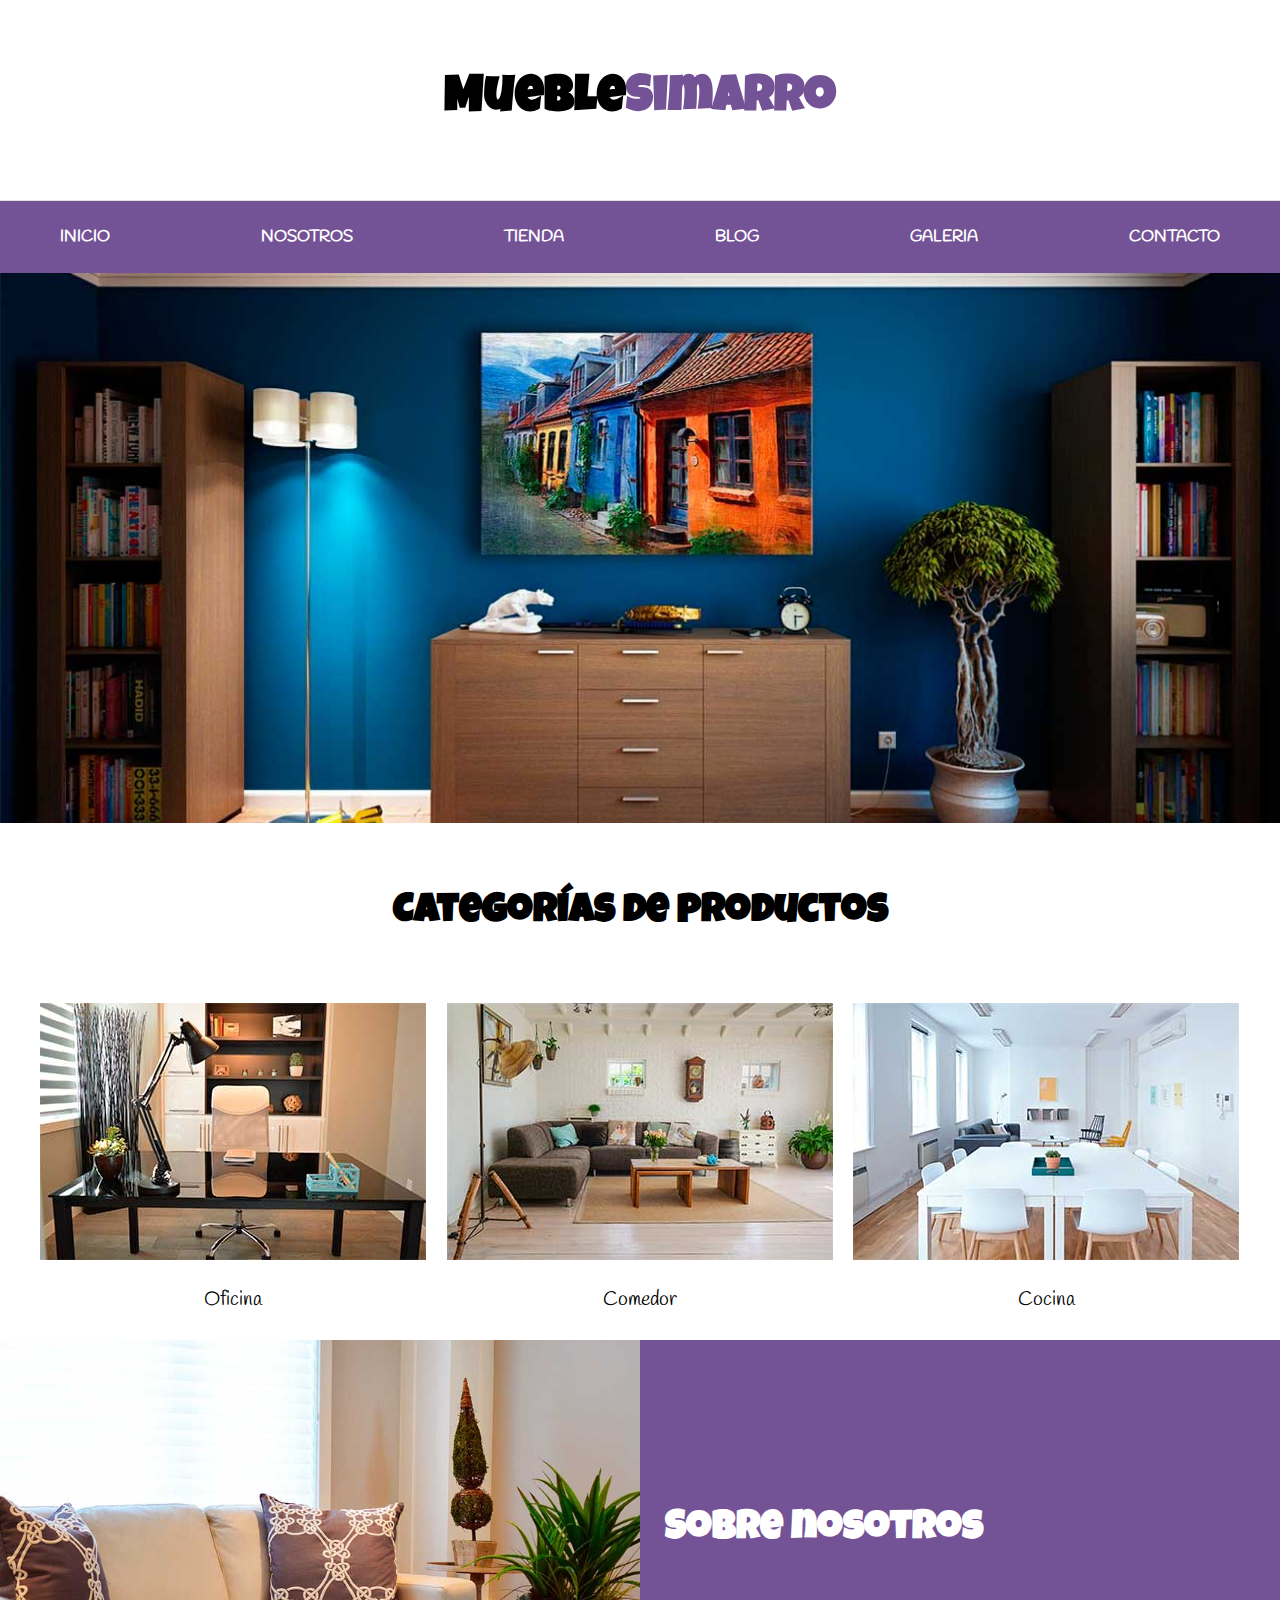
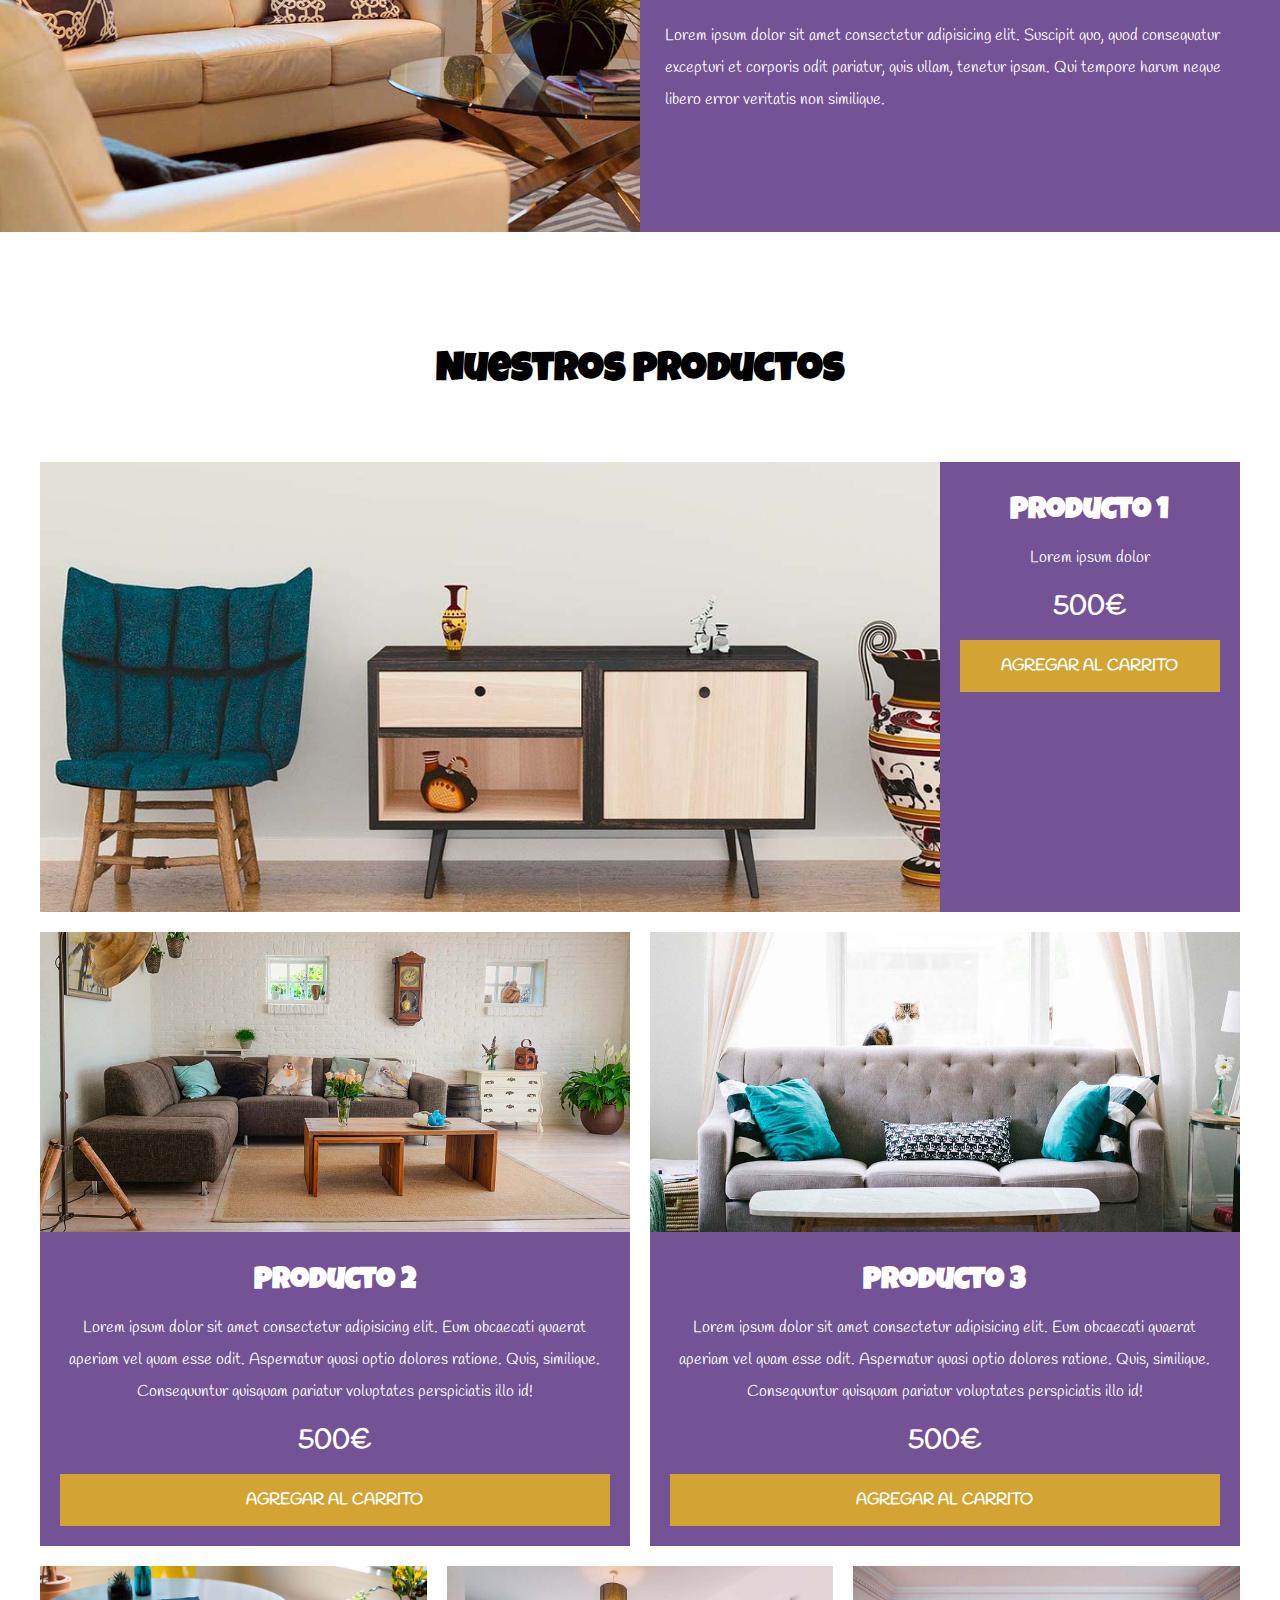
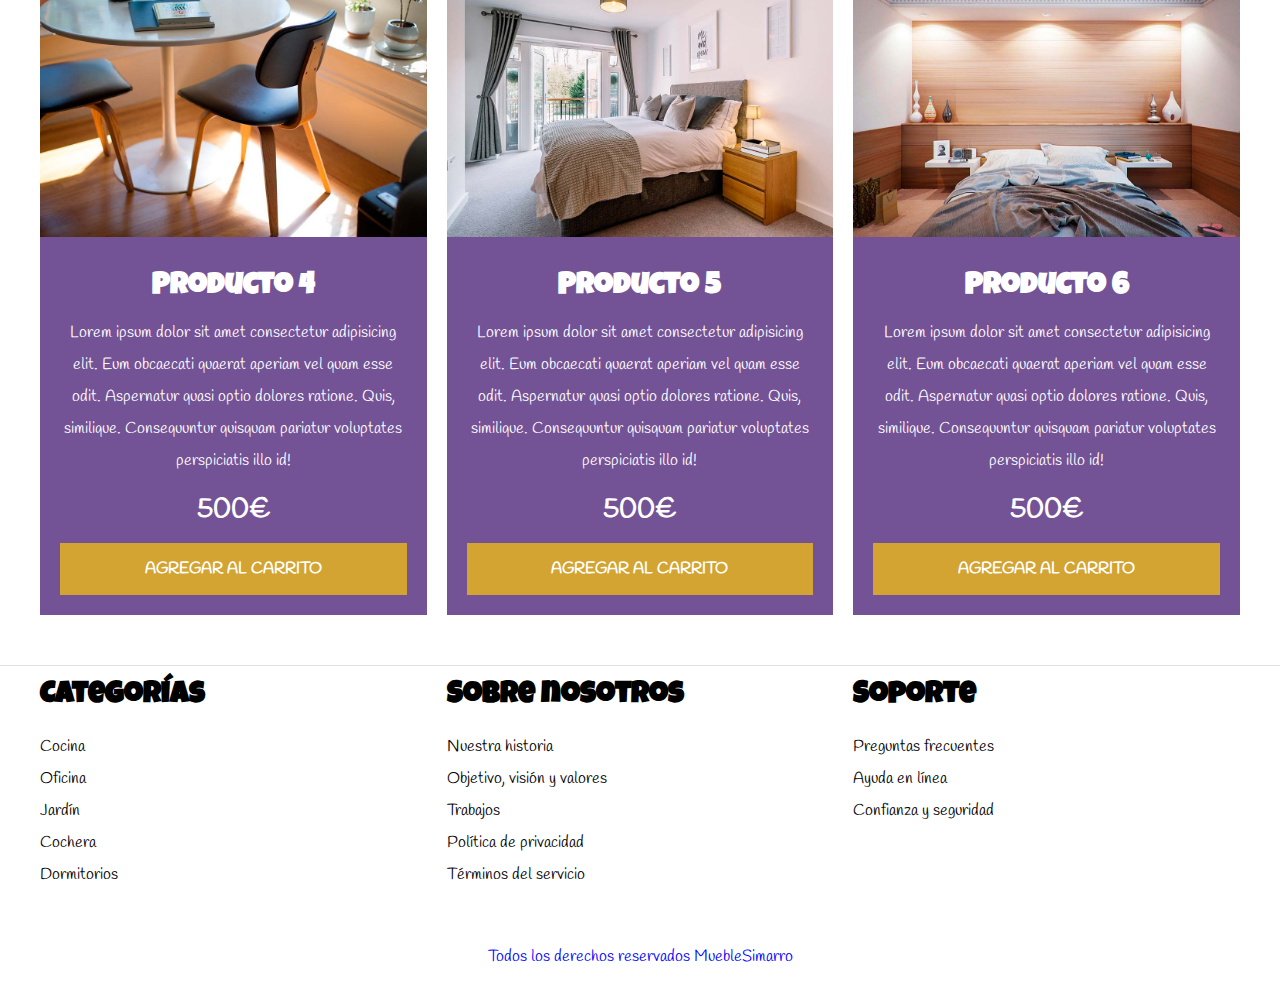
<file: index.html>
<!DOCTYPE html>
<html lang="esπ">
<head>
    <meta charset="UTF-8">
    <meta http-equiv="X-UA-Compatible" content="IE=edge">
    <meta name="viewport" content="width=device-width, initial-scale=1.0">
    <title>Ecommerce-home</title>


    <link rel="stylesheet" href="css/normalize.css">
    <link rel="preconnect" href="https://fonts.googleapis.com">
    <link rel="preconnect" href="https://fonts.gstatic.com" crossorigin>
    <link href="https://fonts.googleapis.com/css2?family=Handlee&family=Luckiest+Guy&display=swap" rel="stylesheet">
    <link rel="stylesheet" href="css/styles.css">
</head>
<body>
    <header>
        <h1 class="nombre-sitio">Mueble<span>Simarro</span></h1>
    </header>

    <div class="container-navegacion">       
        <nav class="nav-principal container">
            <a href="index.html">Inicio</a>
            <a href="nosotros.html">Nosotros</a>
            <a href="tienda.html">Tienda</a>
            <a href="blog.html">Blog</a>
            <a href="galeria.html">Galeria</a>
            <a href="contacto.html">Contacto</a>
        </nav>
    </div>


    <div class="hero"></div>

    <section class="container categorias">
            <h2 class="text-center">Categorías de productos</h2>
        <div class="listado-categorias">
            <div class="categoria">
                <img src="img/categoria1.jpg" alt="Imagen categoría">
                <a href="#">Oficina</a>
            </div>
            <div class="categoria">
                <img src="img/categoria2.jpg" alt="Imagen categoría">
                <a href="#">Comedor</a>
            </div>
            <div class="categoria">
                <img src="img/categoria3.jpg" alt="Imagen categoría">
                <a href="#">Cocina</a>
            </div>
        </div>
    
    </section>

    <section class="sobre-nosotros">
        <div class="container sobre-nosotros-grid">
            <div class="texto-nosotros">
                <h2>Sobre nosotros</h2>
                <p>Lorem ipsum dolor sit amet consectetur adipisicing elit. Suscipit quo, quod consequatur excepturi et corporis odit pariatur, quis ullam, tenetur ipsam. Qui tempore harum neque libero error veritatis non similique.</p>
            </div>
        </div>
    </section>

    <main class="contenido-principal container">
        <h2 class="text-center">Nuestros productos</h2>
        <div class="listado-productos">
            <div class="producto">
                <img src="img/producto1.jpg" alt="Producto 1">
                <div class="texto-producto">
                    <h3>Producto 1</h3>
                    <p>Lorem ipsum dolor</p>
                    <p class="precio">500€</p>

                    <a class="btn" href="#">Agregar al carrito</a>
                </div> <!--info producto -->
            </div> <!-- producto -->

            <div class="producto">
                <img src="img/producto2.jpg" alt="Producto 2">
                <div class="texto-producto">
                    <h3>Producto 2</h3>
                    <p>Lorem ipsum dolor sit amet consectetur adipisicing elit. Eum obcaecati quaerat aperiam vel quam esse odit. Aspernatur quasi optio dolores ratione. Quis, similique. Consequuntur quisquam pariatur voluptates perspiciatis illo id!</p>
                    <p class="precio">500€</p>

                    <a class="btn" href="#">Agregar al carrito</a>
                </div> <!--info producto -->
            </div> <!-- producto -->

            <div class="producto">
                <img src="img/producto3.jpg" alt="Producto 3">
                <div class="texto-producto">
                    <h3>Producto 3</h3>
                    <p>Lorem ipsum dolor sit amet consectetur adipisicing elit. Eum obcaecati quaerat aperiam vel quam esse odit. Aspernatur quasi optio dolores ratione. Quis, similique. Consequuntur quisquam pariatur voluptates perspiciatis illo id!</p>
                    <p class="precio">500€</p>

                    <a class="btn" href="#">Agregar al carrito</a>
                </div> <!--info producto -->
            </div> <!-- producto -->

            <div class="producto">
                <img src="img/producto4.jpg" alt="Producto 4">
                <div class="texto-producto">
                    <h3>Producto 4</h3>
                    <p>Lorem ipsum dolor sit amet consectetur adipisicing elit. Eum obcaecati quaerat aperiam vel quam esse odit. Aspernatur quasi optio dolores ratione. Quis, similique. Consequuntur quisquam pariatur voluptates perspiciatis illo id!</p>
                    <p class="precio">500€</p>

                    <a class="btn" href="#">Agregar al carrito</a>
                </div> <!--info producto -->
            </div> <!-- producto -->

            <div class="producto">
                <img src="img/producto5.jpg" alt="Producto 5">
                <div class="texto-producto">
                    <h3>Producto 5</h3>
                    <p>Lorem ipsum dolor sit amet consectetur adipisicing elit. Eum obcaecati quaerat aperiam vel quam esse odit. Aspernatur quasi optio dolores ratione. Quis, similique. Consequuntur quisquam pariatur voluptates perspiciatis illo id!</p>
                    <p class="precio">500€</p>

                    <a class="btn" href="#">Agregar al carrito</a>
                </div> <!--info producto -->
            </div> <!-- producto -->

            <div class="producto">
                <img src="img/producto6.jpg" alt="Producto 6">
                <div class="texto-producto">
                    <h3>Producto 6</h3>
                    <p>Lorem ipsum dolor sit amet consectetur adipisicing elit. Eum obcaecati quaerat aperiam vel quam esse odit. Aspernatur quasi optio dolores ratione. Quis, similique. Consequuntur quisquam pariatur voluptates perspiciatis illo id!</p>
                    <p class="precio">500€</p>

                    <a class="btn" href="#">Agregar al carrito</a>
                </div> <!--info producto -->
            </div> <!-- producto -->

        </div> <!--fin listado productos -->
    </main>



    <footer class="site-footer">
        <div class="grid-footer container">
            <div>
                <h3>Categorías</h3>
                <nav class="footer-menu">
                    <a href="#">Cocina</a>
                    <a href="#">Oficina</a>
                    <a href="#">Jardín</a>
                    <a href="#">Cochera</a>
                    <a href="#">Dormitorios</a>
                </nav>
            </div>

            <div>
                <h3>Sobre nosotros</h3>
                <nav class="footer-menu">
                    <a href="#">Nuestra historia</a>
                    <a href="#">Objetivo, visión y valores</a>
                    <a href="#">Trabajos</a>
                    <a href="#">Política de privacidad</a>
                    <a href="#">Términos del servicio</a>
                </nav>
            </div>

            <div>
                <h3>Soporte</h3>
                <nav class="footer-menu">
                    <a href="#">Preguntas frecuentes</a>
                    <a href="#">Ayuda en línea</a>
                    <a href="#">Confianza y seguridad</a>
                </nav>
            </div>

        </div>
        <p class="copyright">Todos los derechos reservados MuebleSimarro</p>
    </footer>
    
</body>
</html>
</file>
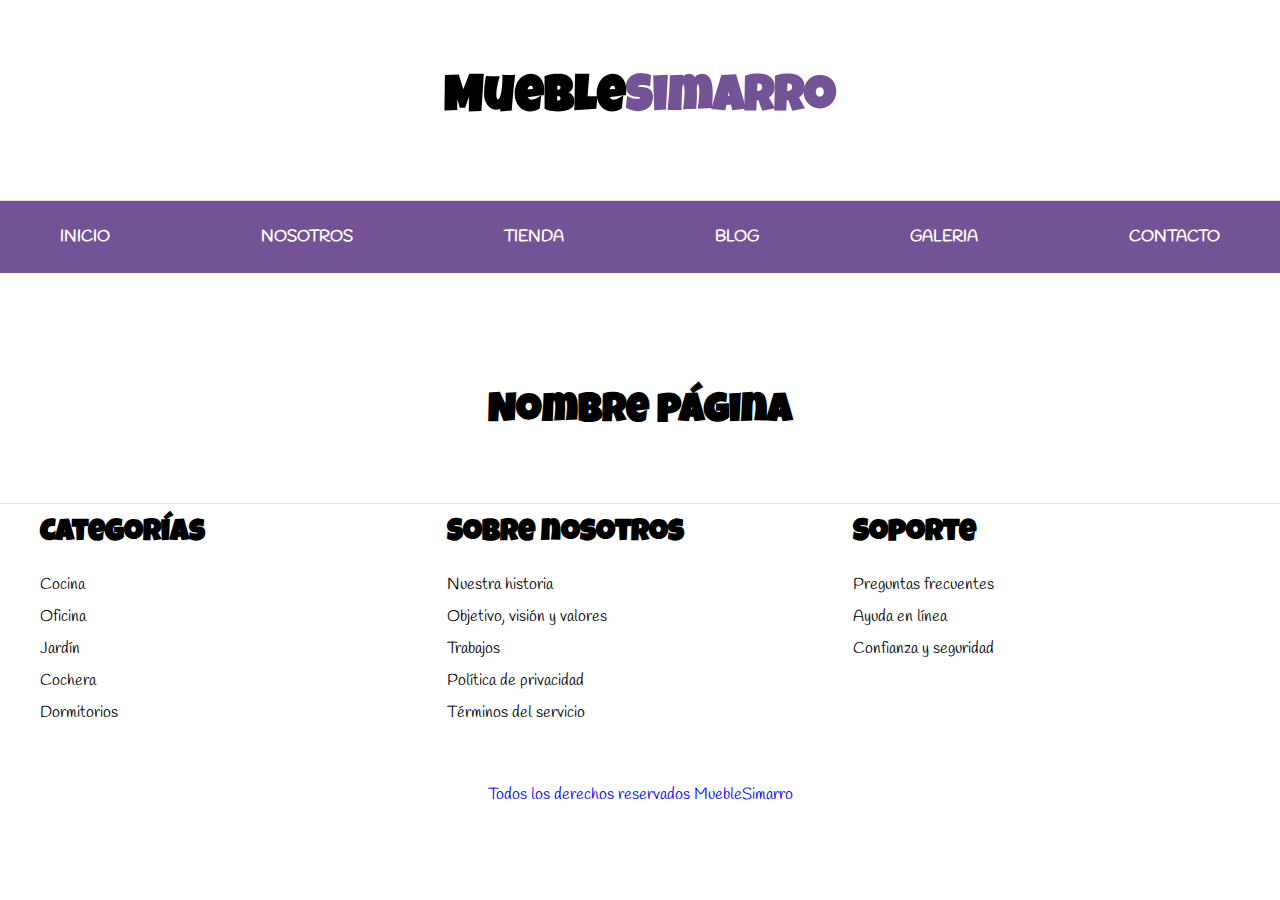
<file: base.html>
<!DOCTYPE html>
<html lang="esπ">
<head>
    <meta charset="UTF-8">
    <meta http-equiv="X-UA-Compatible" content="IE=edge">
    <meta name="viewport" content="width=device-width, initial-scale=1.0">
    <title>Ecommerce-home</title>


    <link rel="stylesheet" href="css/normalize.css">
    <link rel="preconnect" href="https://fonts.googleapis.com">
    <link rel="preconnect" href="https://fonts.gstatic.com" crossorigin>
    <link href="https://fonts.googleapis.com/css2?family=Handlee&family=Luckiest+Guy&display=swap" rel="stylesheet">
    <link rel="stylesheet" href="css/styles.css">
</head>
<body>
    <header>
        <h1 class="nombre-sitio">Mueble<span>Simarro</span></h1>
    </header>

    <div class="container-navegacion">       
        <nav class="nav-principal container">
            <a href="index.html">Inicio</a>
            <a href="nosotros.html">Nosotros</a>
            <a href="tienda.html">Tienda</a>
            <a href="blog.html">Blog</a>
            <a href="galeria.html">Galeria</a>
            <a href="contacto.html">Contacto</a>
        </nav>
    </div>

    <main class="contenido-principal container">
        <h2 class="text-center">Nombre página</h2>
    </main>



    <footer class="site-footer">
        <div class="grid-footer container">
            <div>
                <h3>Categorías</h3>
                <nav class="footer-menu">
                    <a href="#">Cocina</a>
                    <a href="#">Oficina</a>
                    <a href="#">Jardín</a>
                    <a href="#">Cochera</a>
                    <a href="#">Dormitorios</a>
                </nav>
            </div>

            <div>
                <h3>Sobre nosotros</h3>
                <nav class="footer-menu">
                    <a href="#">Nuestra historia</a>
                    <a href="#">Objetivo, visión y valores</a>
                    <a href="#">Trabajos</a>
                    <a href="#">Política de privacidad</a>
                    <a href="#">Términos del servicio</a>
                </nav>
            </div>

            <div>
                <h3>Soporte</h3>
                <nav class="footer-menu">
                    <a href="#">Preguntas frecuentes</a>
                    <a href="#">Ayuda en línea</a>
                    <a href="#">Confianza y seguridad</a>
                </nav>
            </div>

        </div>
        <p class="copyright">Todos los derechos reservados MuebleSimarro</p>
    </footer>
    
</body>
</html>
</file>
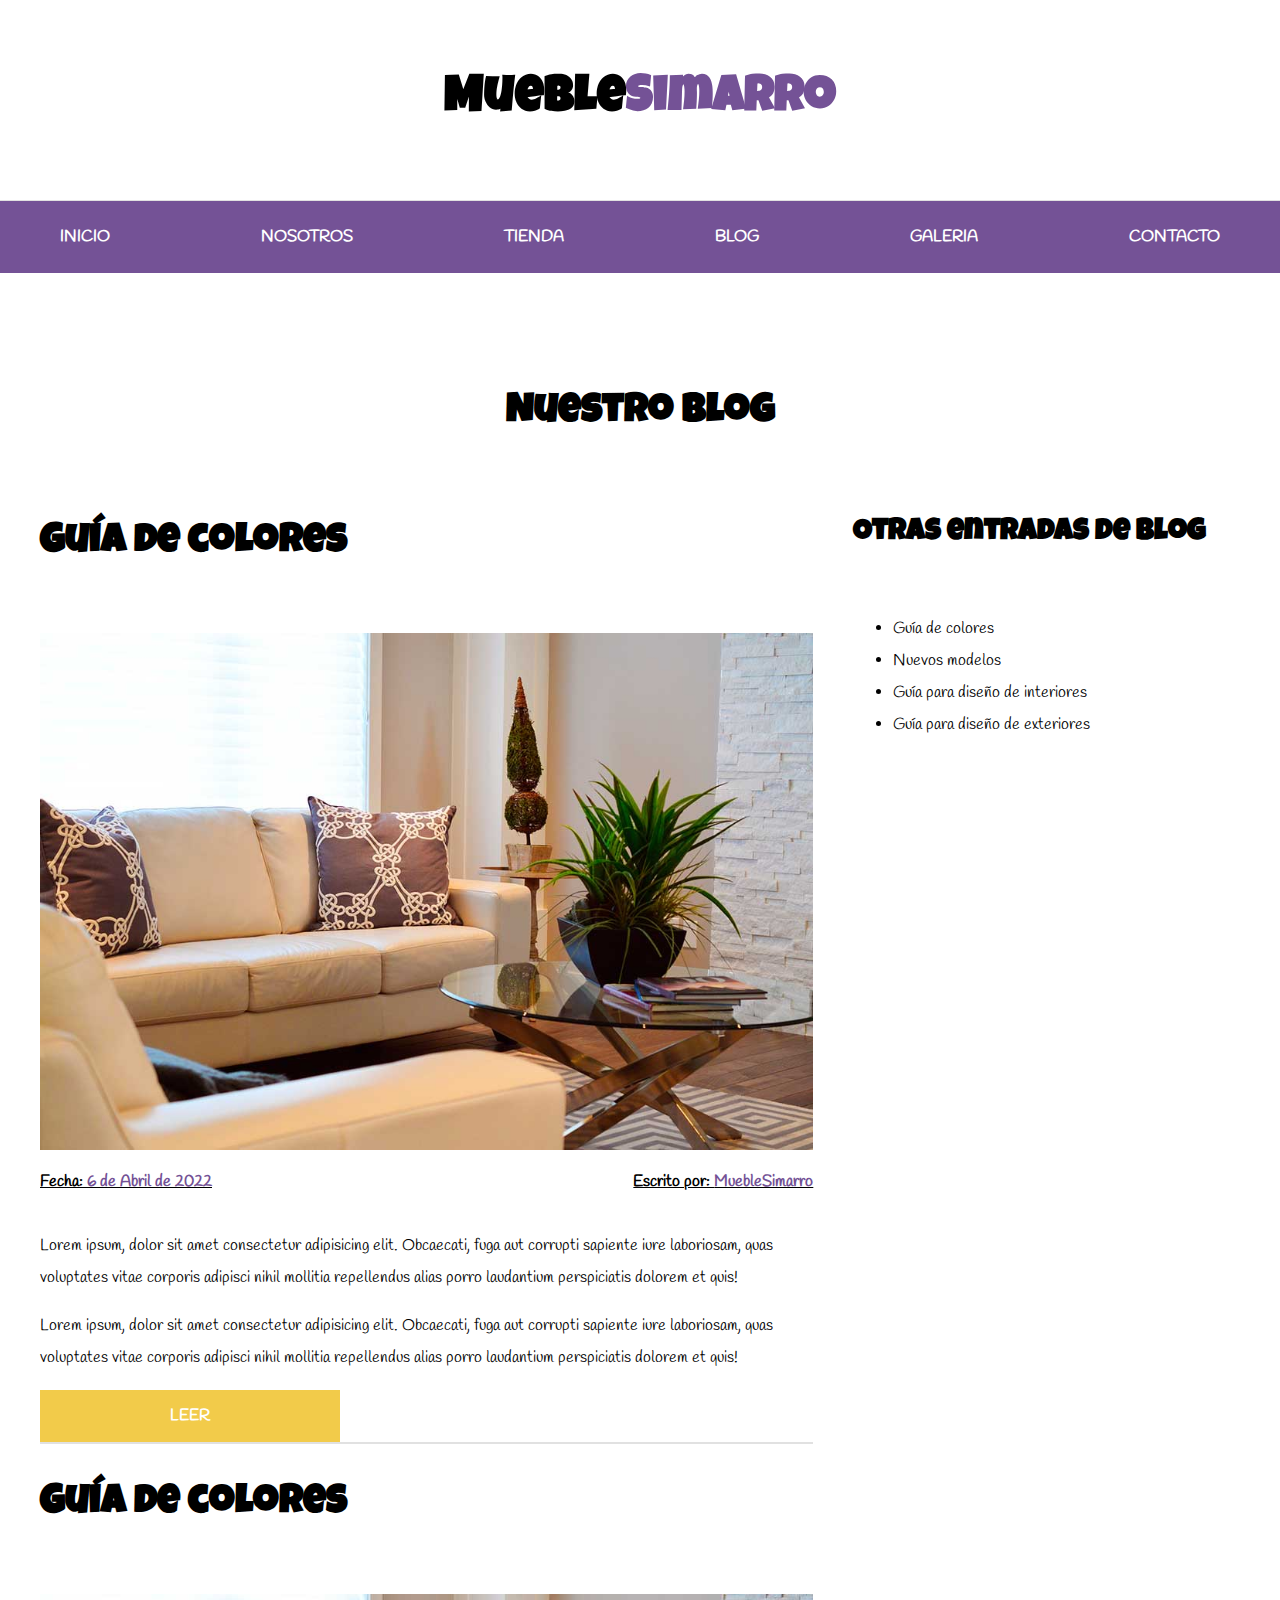
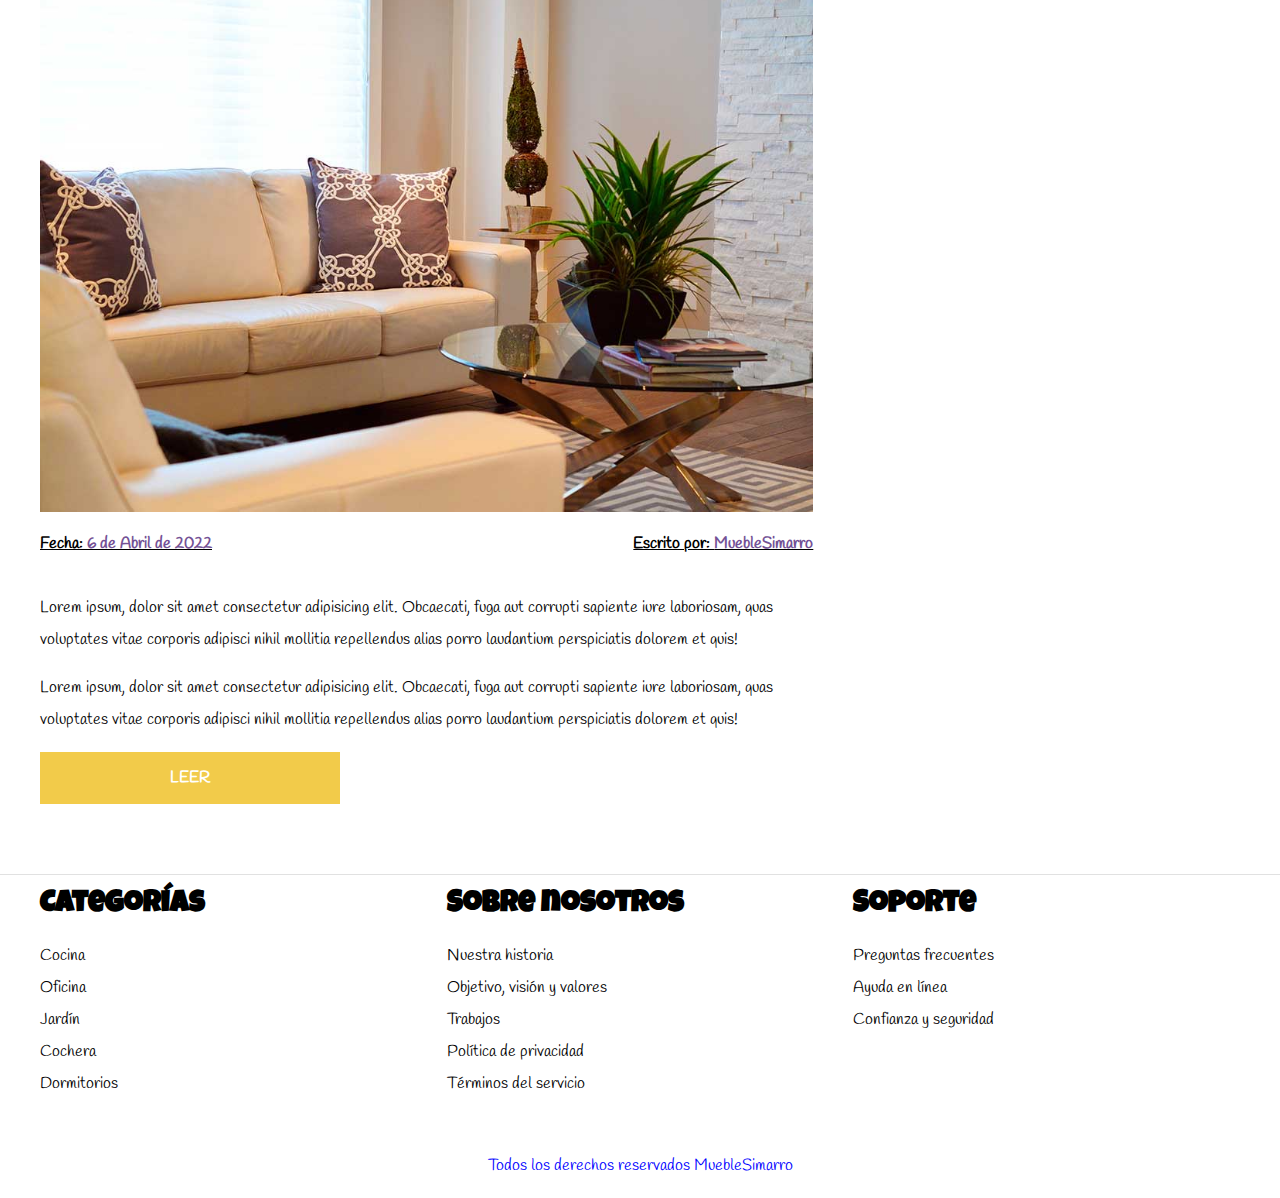
<file: blog.html>
<!DOCTYPE html>
<html lang="esπ">
<head>
    <meta charset="UTF-8">
    <meta http-equiv="X-UA-Compatible" content="IE=edge">
    <meta name="viewport" content="width=device-width, initial-scale=1.0">
    <title>Ecommerce-blog</title>


    <link rel="stylesheet" href="css/normalize.css">
    <link rel="preconnect" href="https://fonts.googleapis.com">
    <link rel="preconnect" href="https://fonts.gstatic.com" crossorigin>
    <link href="https://fonts.googleapis.com/css2?family=Handlee&family=Luckiest+Guy&display=swap" rel="stylesheet">
    <link rel="stylesheet" href="css/styles.css">
</head>
<body>
    <header>
        <h1 class="nombre-sitio">Mueble<span>Simarro</span></h1>
    </header>

    <div class="container-navegacion">       
        <nav class="nav-principal container">
            <a href="index.html">Inicio</a>
            <a href="nosotros.html">Nosotros</a>
            <a href="tienda.html">Tienda</a>
            <a href="blog.html">Blog</a>
            <a href="galeria.html">Galeria</a>
            <a href="contacto.html">Contacto</a>
        </nav>
    </div>

    <main class="contenido-principal container">
        <h2 class="text-center">Nuestro blog</h2>
        <section class="contenedor-blog">
            <div class="blog">
                <article class="entrada">
                        <h2>Guía de colores</h2>
                        <div class="imagen">
                            <img src="img/nosotros.jpg" alt="Imagen blog">
                        </div>
                        <div class="entrada-meta">
                            <p>Fecha: <span> 6 de Abril de 2022</span></p>
                            <p>Escrito por: <span> MuebleSimarro</span></p>
                        </div>
                        <div class="entrada-blog">
                            <p>Lorem ipsum, dolor sit amet consectetur adipisicing elit. Obcaecati, fuga aut corrupti sapiente iure laboriosam, quas voluptates vitae corporis adipisci nihil mollitia repellendus alias porro laudantium perspiciatis dolorem et quis!</p>
                            <p>Lorem ipsum, dolor sit amet consectetur adipisicing elit. Obcaecati, fuga aut corrupti sapiente iure laboriosam, quas voluptates vitae corporis adipisci nihil mollitia repellendus alias porro laudantium perspiciatis dolorem et quis!</p>
                        </div>

                        <a href="entrada.html" class="btn max-width-30">Leer</a>
                </article>
                <article class="entrada">
                        <h2>Guía de colores</h2>
                        <div class="imagen">
                            <img src="img/nosotros.jpg" alt="Imagen blog">
                        </div>
                        <div class="entrada-meta">
                            <p>Fecha: <span> 6 de Abril de 2022</span></p>
                            <p>Escrito por: <span> MuebleSimarro</span></p>
                        </div>
                        <div class="entrada-blog">
                            <p>Lorem ipsum, dolor sit amet consectetur adipisicing elit. Obcaecati, fuga aut corrupti sapiente iure laboriosam, quas voluptates vitae corporis adipisci nihil mollitia repellendus alias porro laudantium perspiciatis dolorem et quis!</p>
                            <p>Lorem ipsum, dolor sit amet consectetur adipisicing elit. Obcaecati, fuga aut corrupti sapiente iure laboriosam, quas voluptates vitae corporis adipisci nihil mollitia repellendus alias porro laudantium perspiciatis dolorem et quis!</p>
                        </div>

                        <a href="entrada.html" class="btn max-width-30">Leer</a>

                </article>
            </div>
            <aside>
                <h3>Otras entradas de blog</h3>
                    <ul>
                        <li><a href="entrada.html">Guía de colores</a></li>
                        <li><a href="entrada.html">Nuevos modelos</a></li>
                        <li><a href="entrada.html">Guía para diseño de interiores</a></li>
                        <li><a href="entrada.html">Guía para diseño de exteriores</a></li>
                    </ul>
            </aside>
        </section>
    </main>



    <footer class="site-footer">
        <div class="grid-footer container">
            <div>
                <h3>Categorías</h3>
                <nav class="footer-menu">
                    <a href="#">Cocina</a>
                    <a href="#">Oficina</a>
                    <a href="#">Jardín</a>
                    <a href="#">Cochera</a>
                    <a href="#">Dormitorios</a>
                </nav>
            </div>

            <div>
                <h3>Sobre nosotros</h3>
                <nav class="footer-menu">
                    <a href="#">Nuestra historia</a>
                    <a href="#">Objetivo, visión y valores</a>
                    <a href="#">Trabajos</a>
                    <a href="#">Política de privacidad</a>
                    <a href="#">Términos del servicio</a>
                </nav>
            </div>

            <div>
                <h3>Soporte</h3>
                <nav class="footer-menu">
                    <a href="#">Preguntas frecuentes</a>
                    <a href="#">Ayuda en línea</a>
                    <a href="#">Confianza y seguridad</a>
                </nav>
            </div>

        </div>
        <p class="copyright">Todos los derechos reservados MuebleSimarro</p>
    </footer>
    
</body>
</html>
</file>
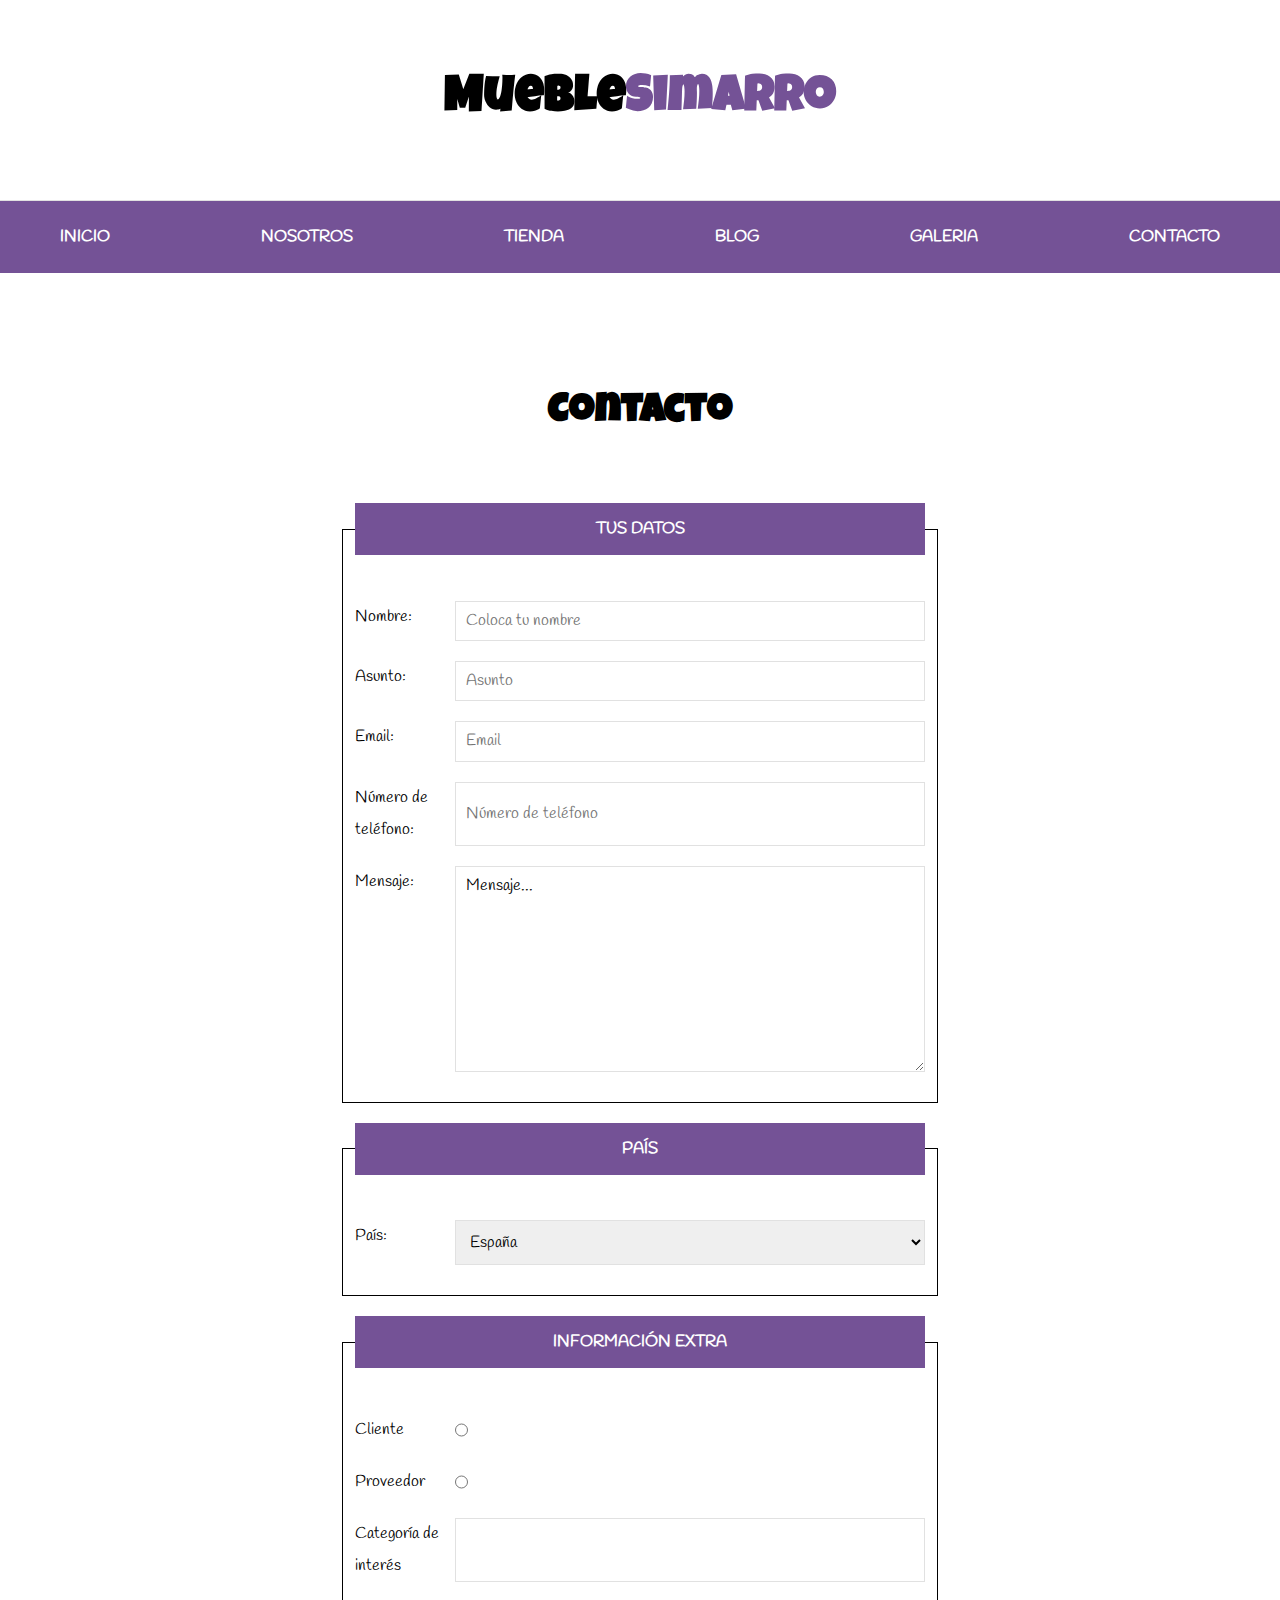
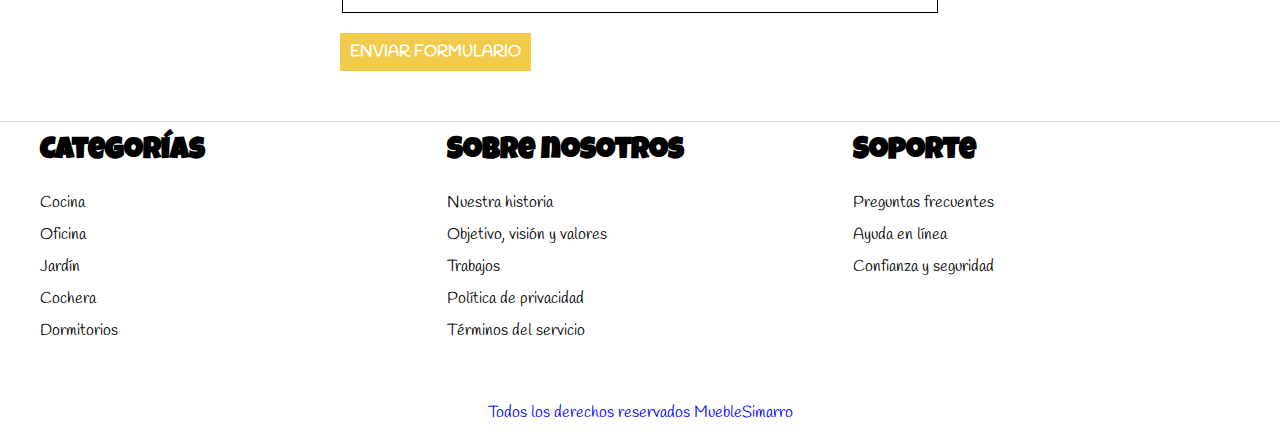
<file: contacto.html>
<!DOCTYPE html>
<html lang="esπ">
<head>
    <meta charset="UTF-8">
    <meta http-equiv="X-UA-Compatible" content="IE=edge">
    <meta name="viewport" content="width=device-width, initial-scale=1.0">
    <title>Ecommerce-contacto</title>


    <link rel="stylesheet" href="css/normalize.css">
    <link rel="preconnect" href="https://fonts.googleapis.com">
    <link rel="preconnect" href="https://fonts.gstatic.com" crossorigin>
    <link href="https://fonts.googleapis.com/css2?family=Handlee&family=Luckiest+Guy&display=swap" rel="stylesheet">
    <link rel="stylesheet" href="css/styles.css">
</head>
<body>
    <header>
        <h1 class="nombre-sitio">Mueble<span>Simarro</span></h1>
    </header>

    <div class="container-navegacion">       
        <nav class="nav-principal container">
            <a href="index.html">Inicio</a>
            <a href="nosotros.html">Nosotros</a>
            <a href="tienda.html">Tienda</a>
            <a href="blog.html">Blog</a>
            <a href="galeria.html">Galeria</a>
            <a href="contacto.html">Contacto</a>
        </nav>
    </div>

    <main class="contenido-principal container">
        <h2 class="text-center">Contacto</h2>

        <form class="formulario">
            <fieldset>
                <legend>Tus datos</legend>
                <div class="campo">
                    <label for="nombre">Nombre: </label>
                    <input id="nombre" type="text" placeholder="Coloca tu nombre" required>
                </div>

                <div class="campo">
                    <label for="asunto">Asunto: </label>
                    <input id="asunto" type="text" placeholder="Asunto" required>
                </div>
                <div class="campo">
                    <label for="email">Email: </label>
                    <input id="email" type="email" placeholder="Email" required>
                </div>
                <div class="campo">
                    <label for="tel">Número de teléfono: </label>
                    <input id="tel" type="tel" placeholder="Número de teléfono" required>
                </div>
                <div class="campo">
                    <label for="mensaje">Mensaje: </label>
                    <textarea id="mensaje" cols="30" rows="10" required>Mensaje...</textarea>
                </div>
            </fieldset>
            <fieldset>
                <legend>País</legend>
                <div class="campo">
                    <label for="pais">País:</label>
                    <select id="pais" required>
                        <option value="" disabled>-- Seleccione --</option>
                        <option value="MX">México</option>
                        <option value="ES" selected>España</option>
                        <option value="CO">Colombia</option>
                        <option value="CL">Chile</option>
                        <option value="AR">Argentina</option>
                        <option value="UR">Uruguay</option>
                    </select>
                </div>
            </fieldset>
            <fieldset>
                <legend>Información extra</legend>
                <div class="campo">
                    <label for="cliente">Cliente</label>
                    <input type="radio" id="cliente" name="tipo" value="cliente">
                </div>
                <div class="campo">
                    <label for="proveedor">Proveedor</label>
                    <input type="radio" id="proveedor" name="tipo" value="proveedor">
                </div>
                <div class="campo">
                    <label for="categoria">Categoría de interés</label>
                    <input list="categorias" name="categorias">
                    <datalist id="categorias">
                        <option value="Cocina">
                        <option value="Oficina">
                        <option value="Televisión">
                        <option value="Exterior">
                        <option value="Television">
                    </datalist>
                </div>
            </fieldset>
            <input class="btn" type="submit" value="Enviar formulario">
        </form>
    </main>



    <footer class="site-footer">
        <div class="grid-footer container">
            <div>
                <h3>Categorías</h3>
                <nav class="footer-menu">
                    <a href="#">Cocina</a>
                    <a href="#">Oficina</a>
                    <a href="#">Jardín</a>
                    <a href="#">Cochera</a>
                    <a href="#">Dormitorios</a>
                </nav>
            </div>

            <div>
                <h3>Sobre nosotros</h3>
                <nav class="footer-menu">
                    <a href="#">Nuestra historia</a>
                    <a href="#">Objetivo, visión y valores</a>
                    <a href="#">Trabajos</a>
                    <a href="#">Política de privacidad</a>
                    <a href="#">Términos del servicio</a>
                </nav>
            </div>

            <div>
                <h3>Soporte</h3>
                <nav class="footer-menu">
                    <a href="#">Preguntas frecuentes</a>
                    <a href="#">Ayuda en línea</a>
                    <a href="#">Confianza y seguridad</a>
                </nav>
            </div>

        </div>
        <p class="copyright">Todos los derechos reservados MuebleSimarro</p>
    </footer>
    
</body>
</html>
</file>
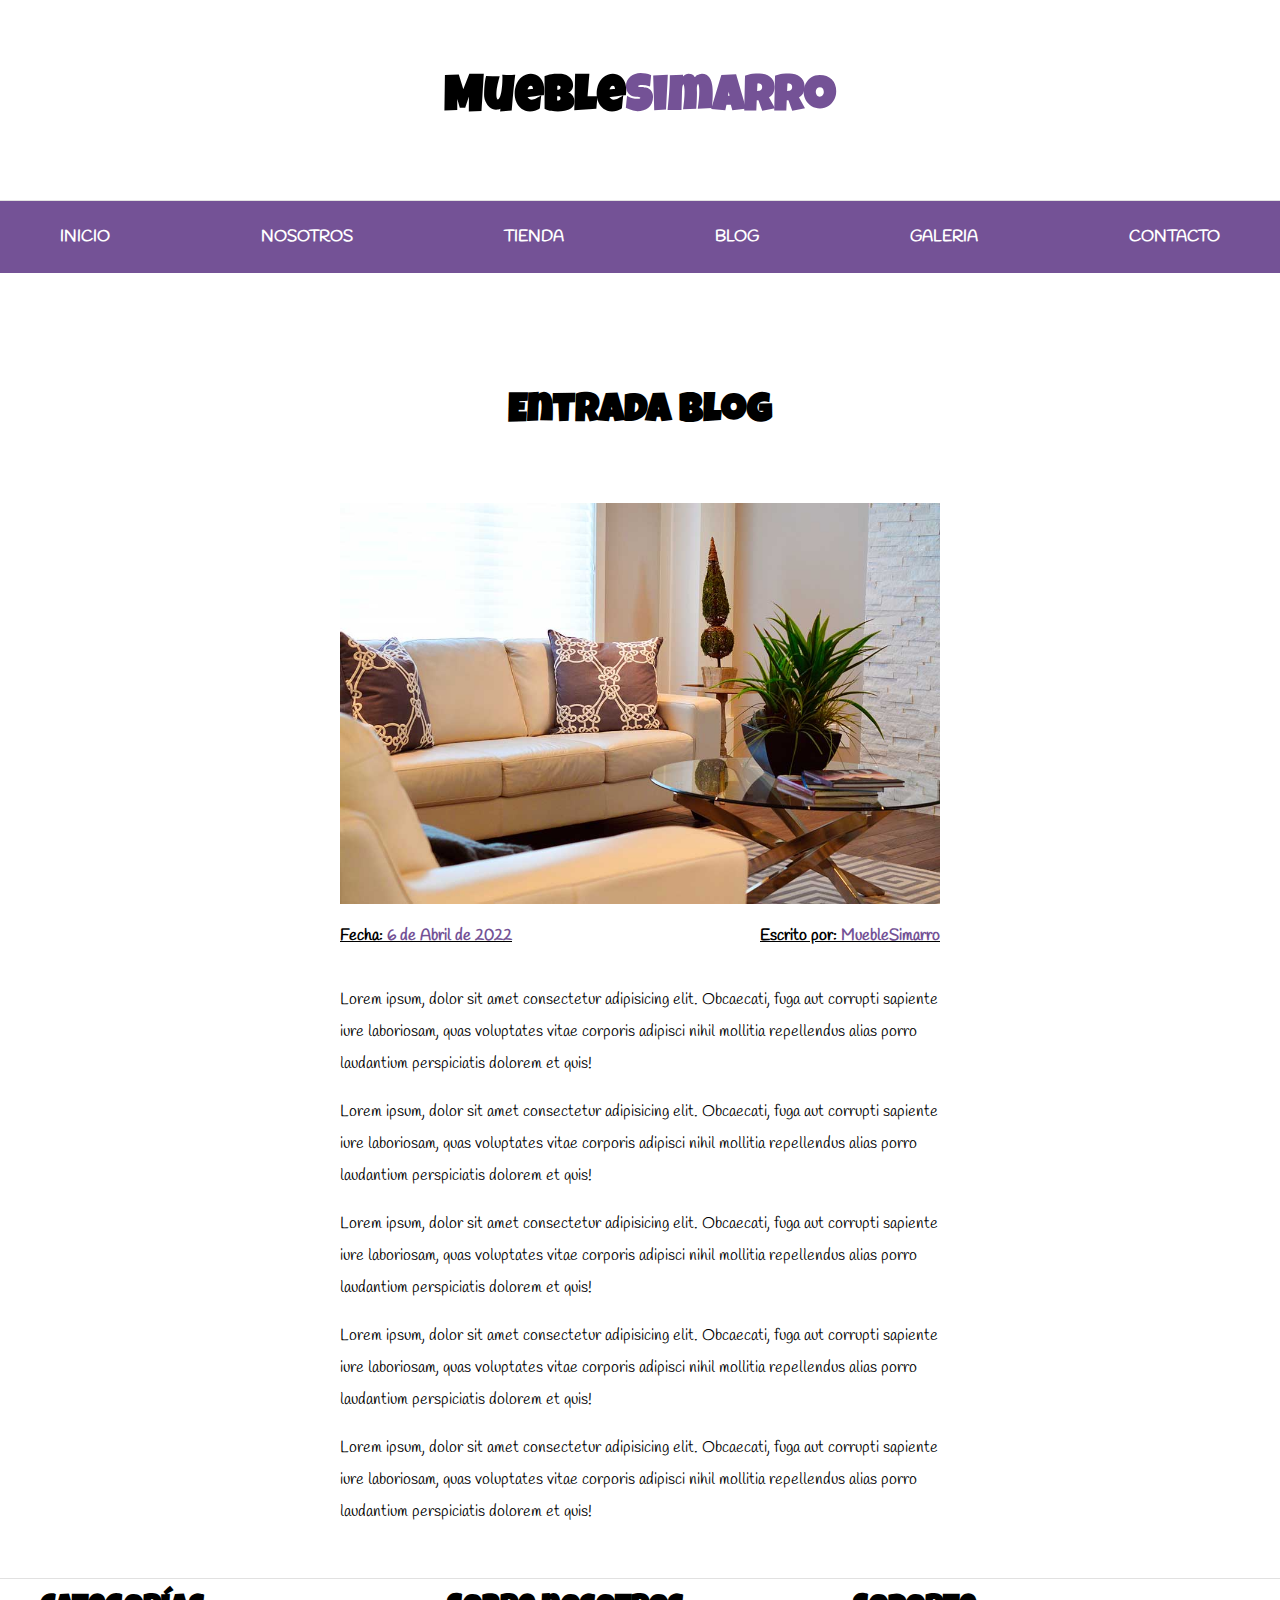
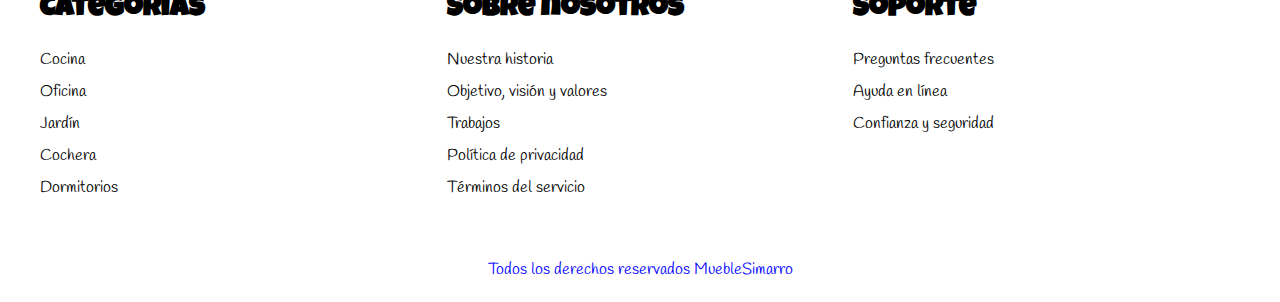
<file: entrada.html>
<!DOCTYPE html>
<html lang="esπ">
<head>
    <meta charset="UTF-8">
    <meta http-equiv="X-UA-Compatible" content="IE=edge">
    <meta name="viewport" content="width=device-width, initial-scale=1.0">
    <title>Ecommerce-Entrada Blog</title>


    <link rel="stylesheet" href="css/normalize.css">
    <link rel="preconnect" href="https://fonts.googleapis.com">
    <link rel="preconnect" href="https://fonts.gstatic.com" crossorigin>
    <link href="https://fonts.googleapis.com/css2?family=Handlee&family=Luckiest+Guy&display=swap" rel="stylesheet">
    <link rel="stylesheet" href="css/styles.css">
</head>
<body>
    <header>
        <h1 class="nombre-sitio">Mueble<span>Simarro</span></h1>
    </header>

    <div class="container-navegacion">       
        <nav class="nav-principal container">
            <a href="index.html">Inicio</a>
            <a href="nosotros.html">Nosotros</a>
            <a href="tienda.html">Tienda</a>
            <a href="blog.html">Blog</a>
            <a href="galeria.html">Galeria</a>
            <a href="contacto.html">Contacto</a>
        </nav>
    </div>

    <main class="contenido-principal container">
        <h2 class="text-center">Entrada Blog</h2>
        <article class="entrada contenido-entrada-blog">
            <div class="imagen">
                <img src="img/nosotros.jpg" alt="Imagen blog">
            </div>
            <div class="entrada-meta">
                <p>Fecha: <span> 6 de Abril de 2022</span></p>
                <p>Escrito por: <span> MuebleSimarro</span></p>
            </div>
            <div class="entrada-blog">
                <p>Lorem ipsum, dolor sit amet consectetur adipisicing elit. Obcaecati, fuga aut corrupti sapiente iure laboriosam, quas voluptates vitae corporis adipisci nihil mollitia repellendus alias porro laudantium perspiciatis dolorem et quis!</p>
                <p>Lorem ipsum, dolor sit amet consectetur adipisicing elit. Obcaecati, fuga aut corrupti sapiente iure laboriosam, quas voluptates vitae corporis adipisci nihil mollitia repellendus alias porro laudantium perspiciatis dolorem et quis!</p>
                <p>Lorem ipsum, dolor sit amet consectetur adipisicing elit. Obcaecati, fuga aut corrupti sapiente iure laboriosam, quas voluptates vitae corporis adipisci nihil mollitia repellendus alias porro laudantium perspiciatis dolorem et quis!</p>
                <p>Lorem ipsum, dolor sit amet consectetur adipisicing elit. Obcaecati, fuga aut corrupti sapiente iure laboriosam, quas voluptates vitae corporis adipisci nihil mollitia repellendus alias porro laudantium perspiciatis dolorem et quis!</p>
                <p>Lorem ipsum, dolor sit amet consectetur adipisicing elit. Obcaecati, fuga aut corrupti sapiente iure laboriosam, quas voluptates vitae corporis adipisci nihil mollitia repellendus alias porro laudantium perspiciatis dolorem et quis!</p>
            </div>
    </article>
    </main>



    <footer class="site-footer">
        <div class="grid-footer container">
            <div>
                <h3>Categorías</h3>
                <nav class="footer-menu">
                    <a href="#">Cocina</a>
                    <a href="#">Oficina</a>
                    <a href="#">Jardín</a>
                    <a href="#">Cochera</a>
                    <a href="#">Dormitorios</a>
                </nav>
            </div>

            <div>
                <h3>Sobre nosotros</h3>
                <nav class="footer-menu">
                    <a href="#">Nuestra historia</a>
                    <a href="#">Objetivo, visión y valores</a>
                    <a href="#">Trabajos</a>
                    <a href="#">Política de privacidad</a>
                    <a href="#">Términos del servicio</a>
                </nav>
            </div>

            <div>
                <h3>Soporte</h3>
                <nav class="footer-menu">
                    <a href="#">Preguntas frecuentes</a>
                    <a href="#">Ayuda en línea</a>
                    <a href="#">Confianza y seguridad</a>
                </nav>
            </div>

        </div>
        <p class="copyright">Todos los derechos reservados MuebleSimarro</p>
    </footer>
    
</body>
</html>
</file>
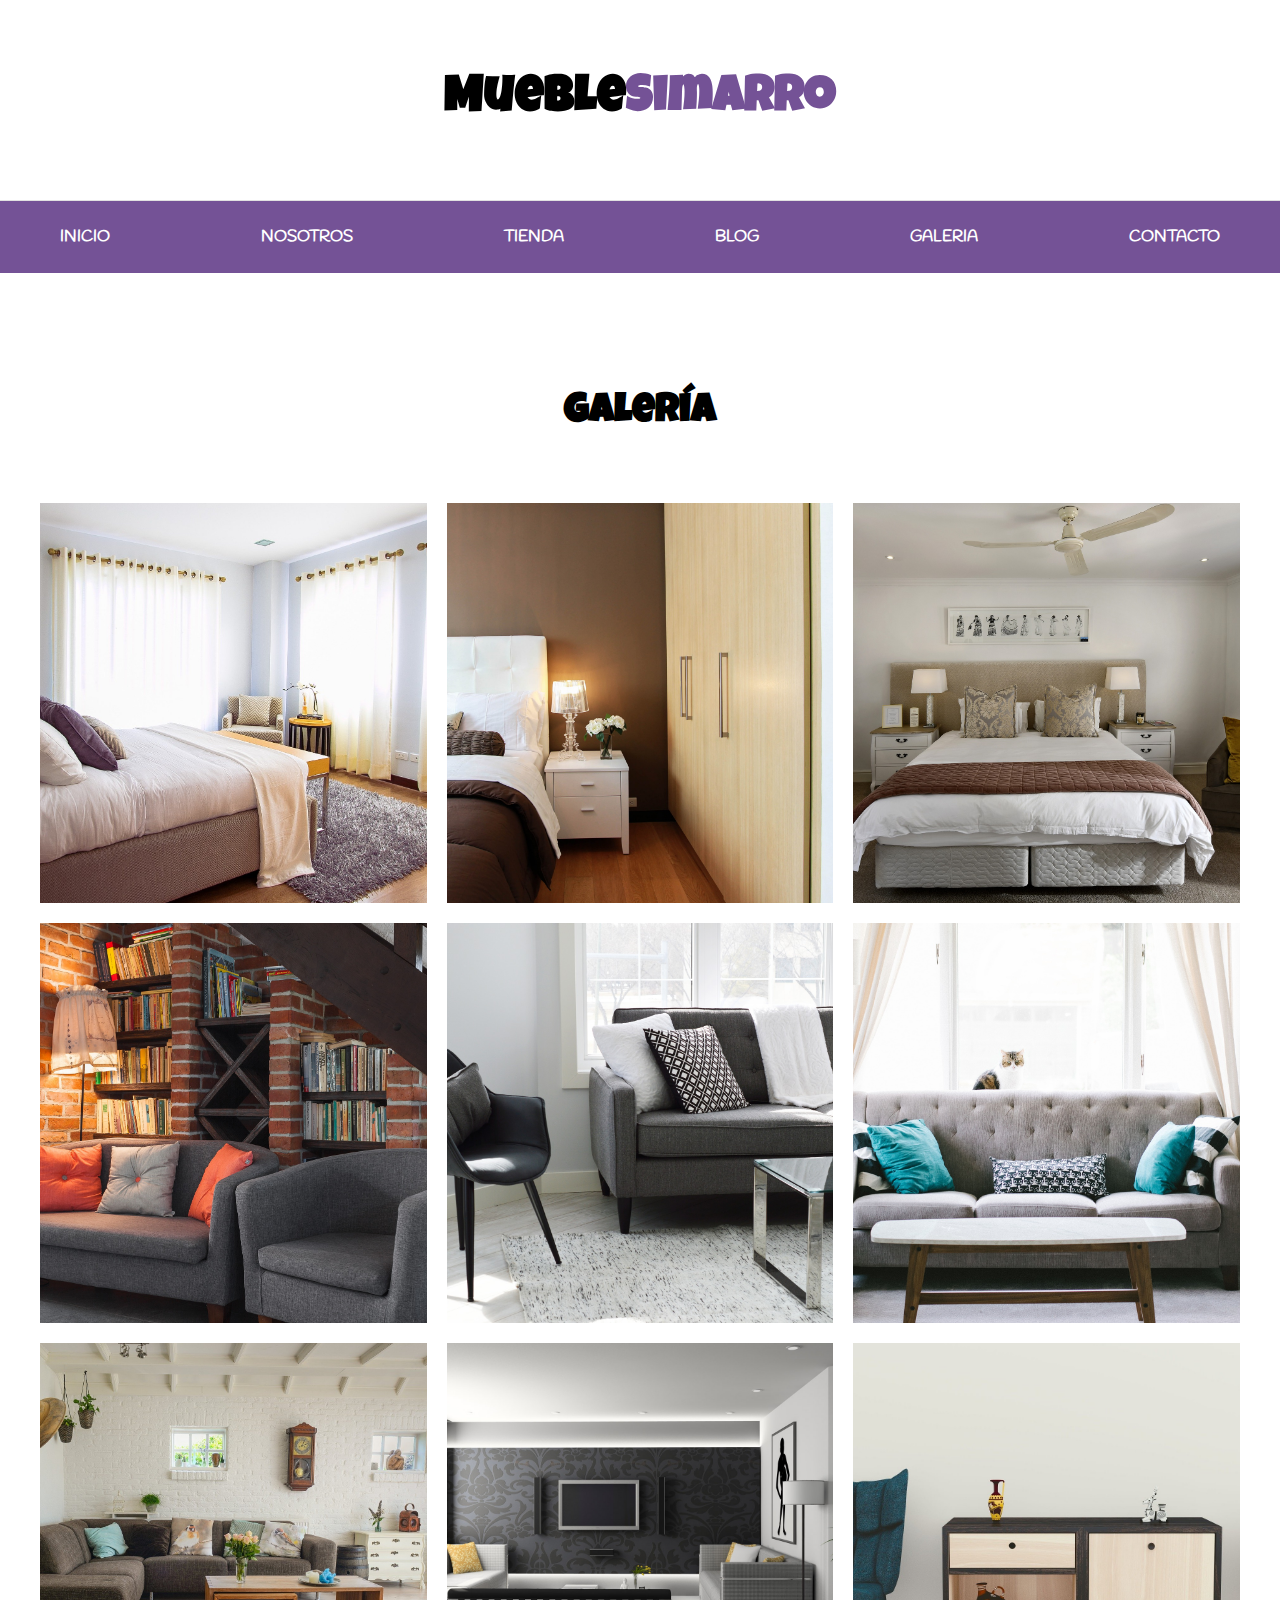
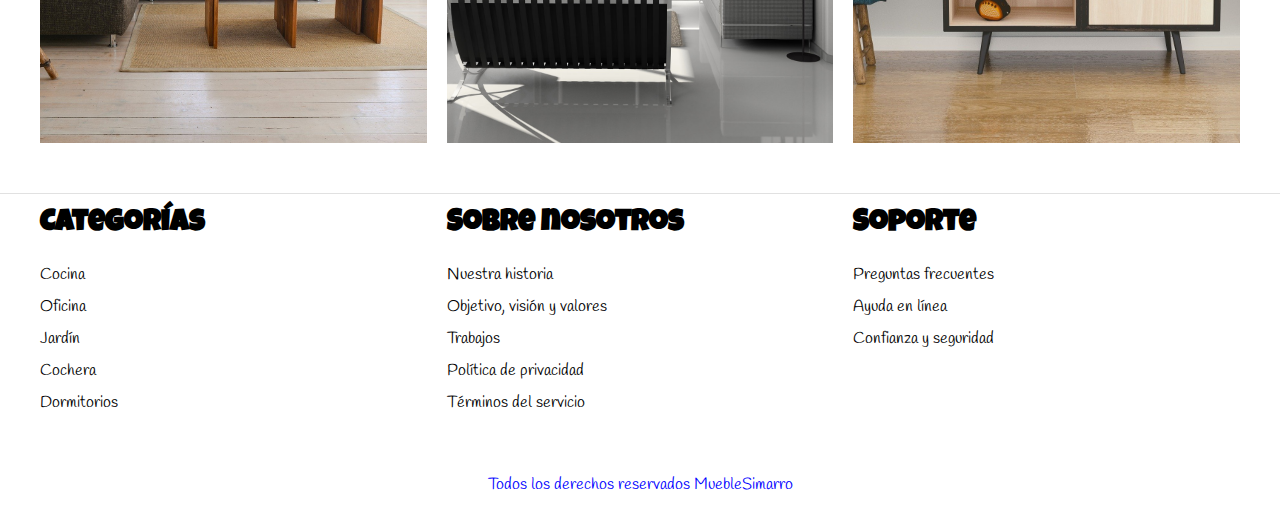
<file: galeria.html>
<!DOCTYPE html>
<html lang="esπ">
<head>
    <meta charset="UTF-8">
    <meta http-equiv="X-UA-Compatible" content="IE=edge">
    <meta name="viewport" content="width=device-width, initial-scale=1.0">
    <title>Ecommerce-galería</title>


    <link rel="stylesheet" href="css/normalize.css">
    <link rel="preconnect" href="https://fonts.googleapis.com">
    <link rel="preconnect" href="https://fonts.gstatic.com" crossorigin>
    <link href="https://fonts.googleapis.com/css2?family=Handlee&family=Luckiest+Guy&display=swap" rel="stylesheet">
    <link rel="stylesheet" href="css/styles.css">
</head>
<body>
    <header>
        <h1 class="nombre-sitio">Mueble<span>Simarro</span></h1>
    </header>

    <div class="container-navegacion">       
        <nav class="nav-principal container">
            <a href="index.html">Inicio</a>
            <a href="nosotros.html">Nosotros</a>
            <a href="tienda.html">Tienda</a>
            <a href="blog.html">Blog</a>
            <a href="galeria.html">Galeria</a>
            <a href="contacto.html">Contacto</a>
        </nav>
    </div>

    <main class="contenido-principal container">
        <h2 class="text-center">Galería</h2>
            <ul class="galeria">
                <li><a href="img/galeria_01.jpg"><img src="img/galeria_01.jpg" alt="Imagen galería"></a></li>
                <li><a href="img/galeria_02.jpg"><img src="img/galeria_02.jpg" alt="Imagen galería"></a></li>
                <li><a href="img/galeria_03.jpg"><img src="img/galeria_03.jpg" alt="Imagen galería"></a></li>
                <li><a href="img/galeria_04.jpg"><img src="img/galeria_04.jpg" alt="Imagen galería"></a></li>
                <li><a href="img/galeria_05.jpg"><img src="img/galeria_05.jpg" alt="Imagen galería"></a></li>
                <li><a href="img/galeria_06.jpg"><img src="img/galeria_06.jpg" alt="Imagen galería"></a></li>
                <li><a href="img/galeria_07.jpg"><img src="img/galeria_07.jpg" alt="Imagen galería"></a></li>
                <li><a href="img/galeria_08.jpg"><img src="img/galeria_08.jpg" alt="Imagen galería"></a></li>
                <li><a href="img/galeria_09.jpg"><img src="img/galeria_09.jpg" alt="Imagen galería"></a></li>
            </ul>
    </main>



    <footer class="site-footer">
        <div class="grid-footer container">
            <div>
                <h3>Categorías</h3>
                <nav class="footer-menu">
                    <a href="#">Cocina</a>
                    <a href="#">Oficina</a>
                    <a href="#">Jardín</a>
                    <a href="#">Cochera</a>
                    <a href="#">Dormitorios</a>
                </nav>
            </div>

            <div>
                <h3>Sobre nosotros</h3>
                <nav class="footer-menu">
                    <a href="#">Nuestra historia</a>
                    <a href="#">Objetivo, visión y valores</a>
                    <a href="#">Trabajos</a>
                    <a href="#">Política de privacidad</a>
                    <a href="#">Términos del servicio</a>
                </nav>
            </div>

            <div>
                <h3>Soporte</h3>
                <nav class="footer-menu">
                    <a href="#">Preguntas frecuentes</a>
                    <a href="#">Ayuda en línea</a>
                    <a href="#">Confianza y seguridad</a>
                </nav>
            </div>

        </div>
        <p class="copyright">Todos los derechos reservados MuebleSimarro</p>
    </footer>
    
</body>
</html>
</file>
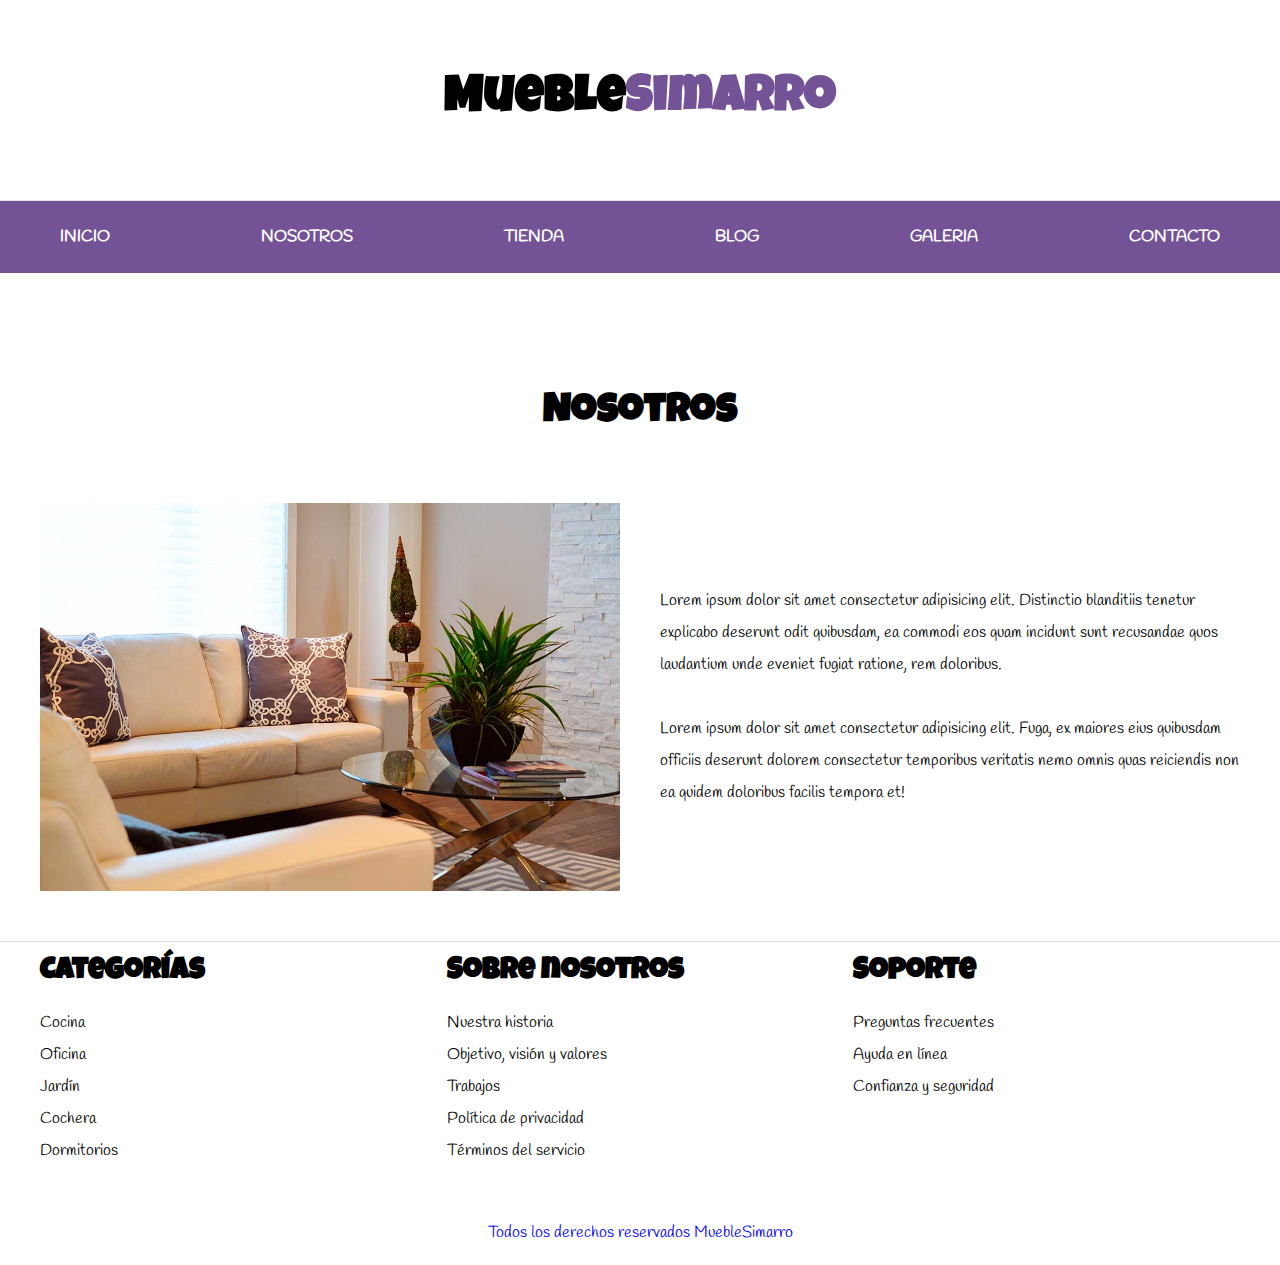
<file: nosotros.html>
<!DOCTYPE html>
<html lang="esπ">
<head>
    <meta charset="UTF-8">
    <meta http-equiv="X-UA-Compatible" content="IE=edge">
    <meta name="viewport" content="width=device-width, initial-scale=1.0">
    <title>Ecommerce-Nosotros</title>

    <link rel="stylesheet" href="css/normalize.css">
    <link rel="preconnect" href="https://fonts.googleapis.com">
    <link rel="preconnect" href="https://fonts.gstatic.com" crossorigin>
    <link href="https://fonts.googleapis.com/css2?family=Handlee&family=Luckiest+Guy&display=swap" rel="stylesheet">
    <link rel="stylesheet" href="css/styles.css">
</head>
<body>
    <header>
        <h1 class="nombre-sitio">Mueble<span>Simarro</span></h1>
    </header>

    <div class="container-navegacion">       
        <nav class="nav-principal container">
            <a href="index.html">Inicio</a>
            <a href="nosotros.html">Nosotros</a>
            <a href="tienda.html">Tienda</a>
            <a href="blog.html">Blog</a>
            <a href="galeria.html">Galeria</a>
            <a href="contacto.html">Contacto</a>
        </nav>
    </div>

    <main class="contenido-principal container">
        <h2 class="text-center">Nosotros</h2>
        <div class="contenido-nosotros">
            <div class="imagen">
                <img src="img/nosotros.jpg" alt="Imagen nosotros">
            </div>
            <div class="informacion-nosotros">
                <p>Lorem ipsum dolor sit amet consectetur adipisicing elit. Distinctio blanditiis tenetur explicabo deserunt odit quibusdam, ea commodi eos quam incidunt sunt recusandae quos laudantium unde eveniet fugiat ratione, rem doloribus.</p>
                <p>Lorem ipsum dolor sit amet consectetur adipisicing elit. Fuga, ex maiores eius quibusdam officiis deserunt dolorem consectetur temporibus veritatis nemo omnis quas reiciendis non ea quidem doloribus facilis tempora et!</p>
            </div>
        </div>
    </main>



    <footer class="site-footer">
        <div class="grid-footer container">
            <div>
                <h3>Categorías</h3>
                <nav class="footer-menu">
                    <a href="#">Cocina</a>
                    <a href="#">Oficina</a>
                    <a href="#">Jardín</a>
                    <a href="#">Cochera</a>
                    <a href="#">Dormitorios</a>
                </nav>
            </div>

            <div>
                <h3>Sobre nosotros</h3>
                <nav class="footer-menu">
                    <a href="#">Nuestra historia</a>
                    <a href="#">Objetivo, visión y valores</a>
                    <a href="#">Trabajos</a>
                    <a href="#">Política de privacidad</a>
                    <a href="#">Términos del servicio</a>
                </nav>
            </div>

            <div>
                <h3>Soporte</h3>
                <nav class="footer-menu">
                    <a href="#">Preguntas frecuentes</a>
                    <a href="#">Ayuda en línea</a>
                    <a href="#">Confianza y seguridad</a>
                </nav>
            </div>

        </div>
        <p class="copyright">Todos los derechos reservados MuebleSimarro</p>
    </footer>
    
</body>
</html>
</file>
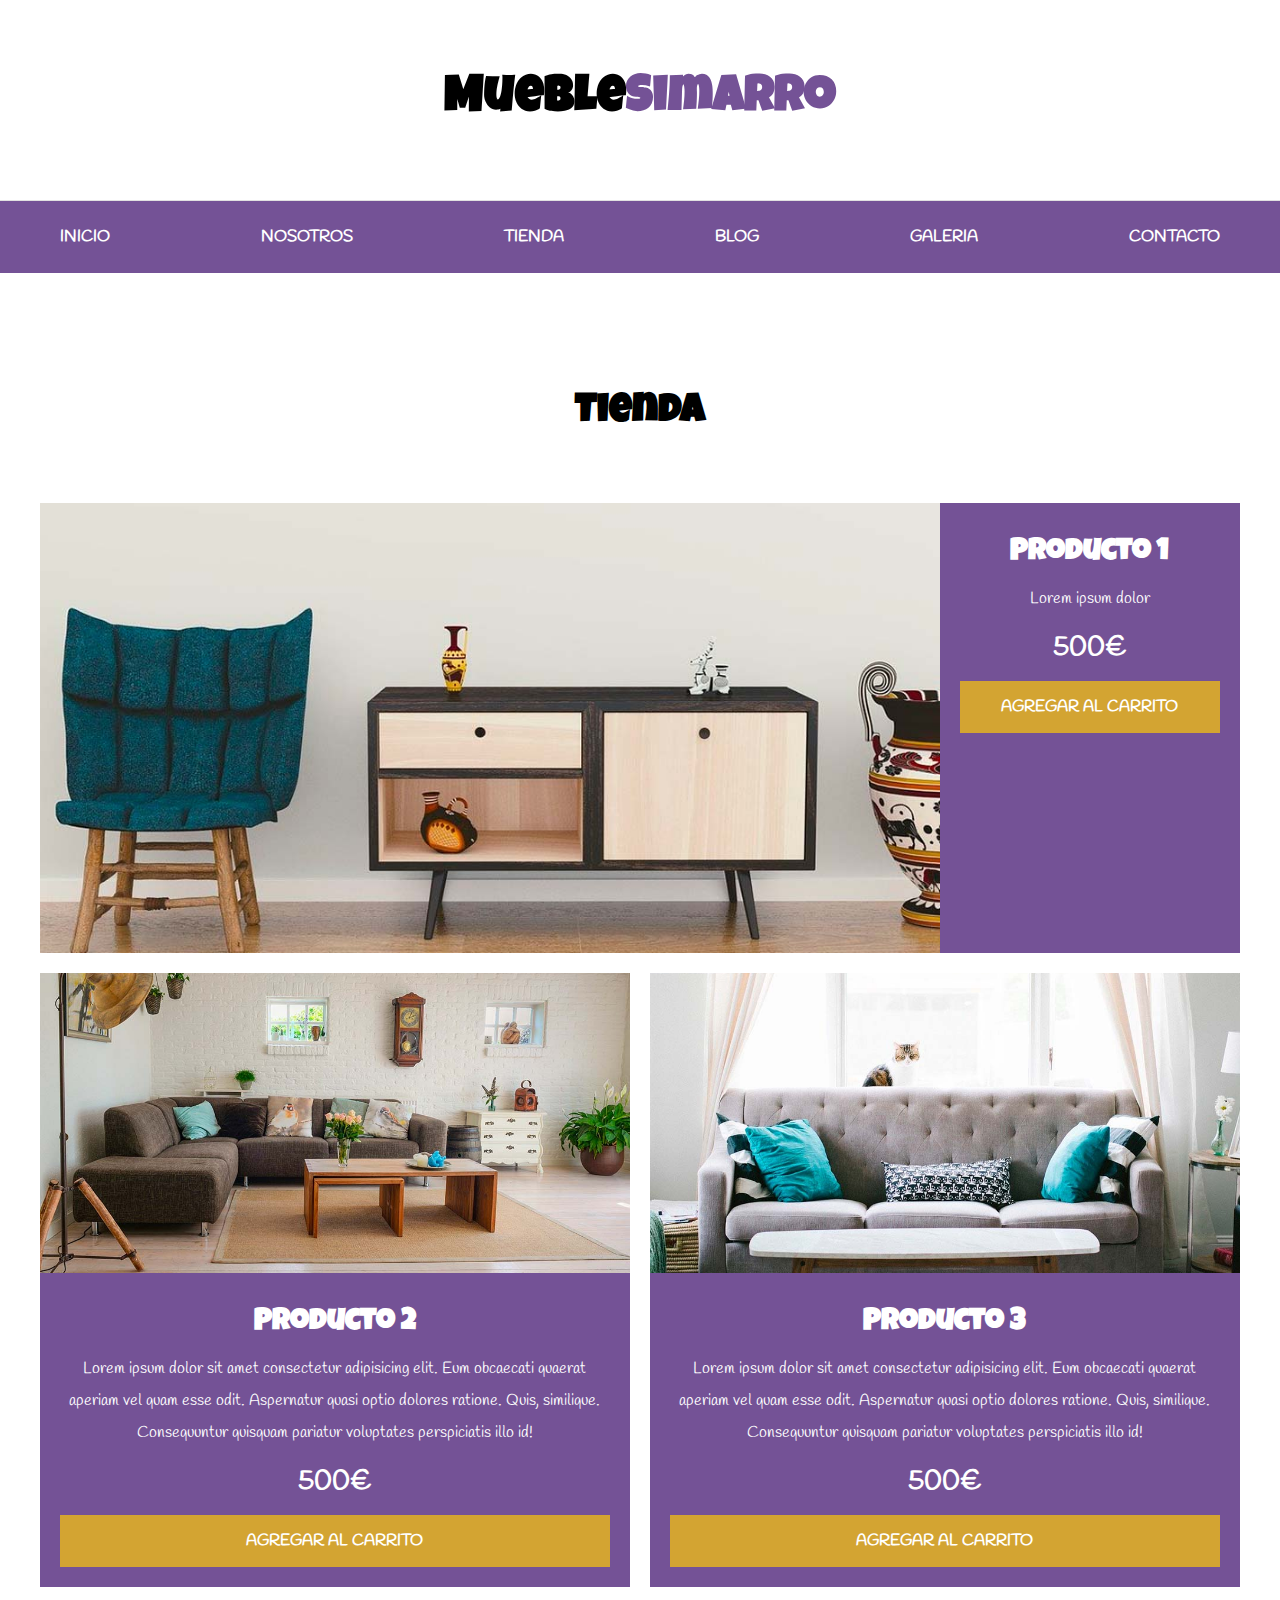
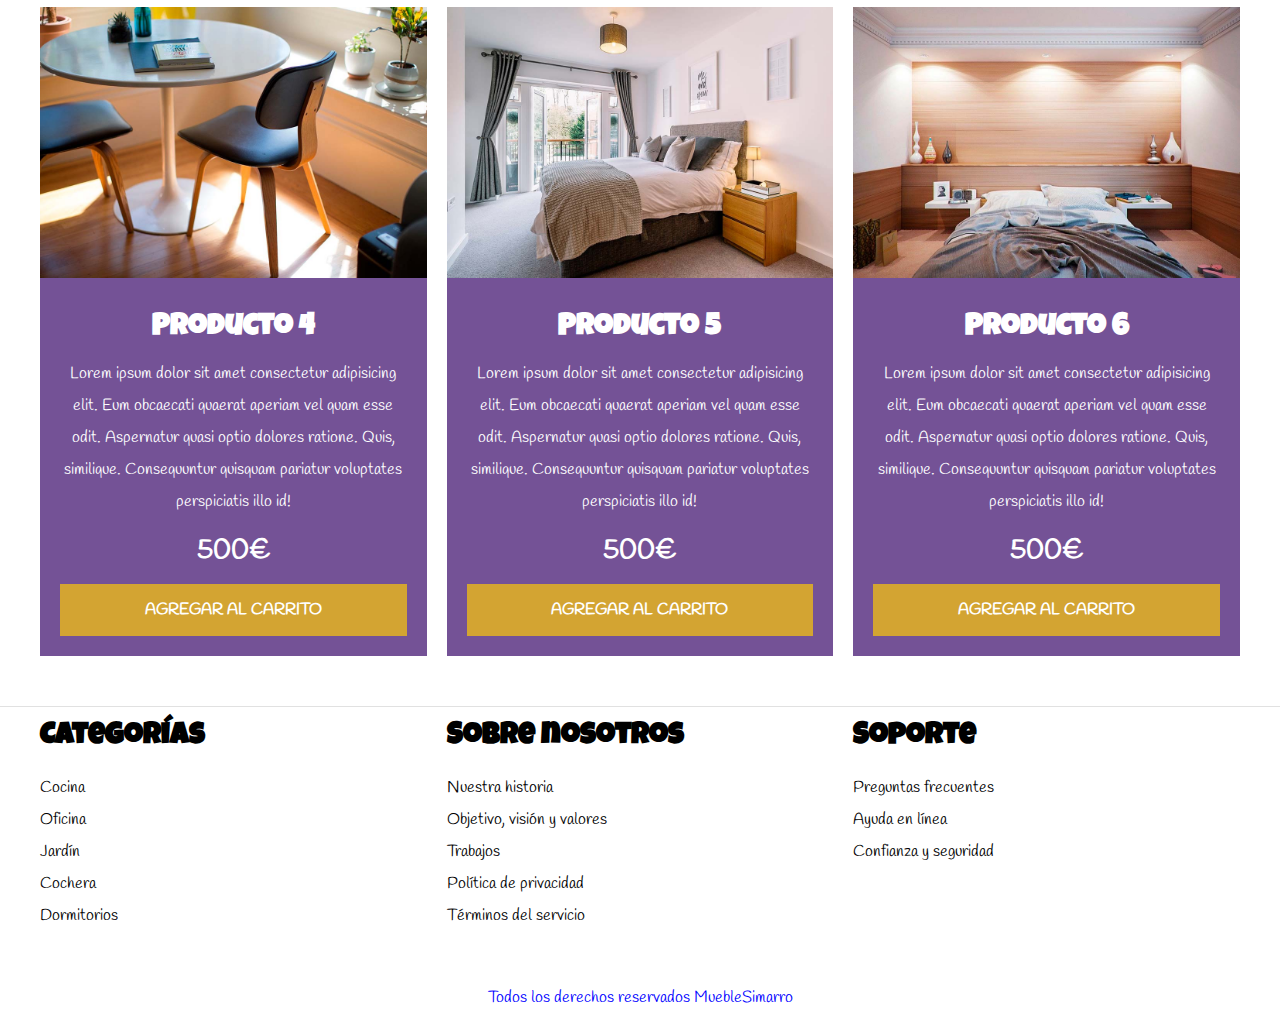
<file: tienda.html>
<!DOCTYPE html>
<html lang="esπ">
<head>
    <meta charset="UTF-8">
    <meta http-equiv="X-UA-Compatible" content="IE=edge">
    <meta name="viewport" content="width=device-width, initial-scale=1.0">
    <title>Ecommerce-tienda</title>


    <link rel="stylesheet" href="css/normalize.css">
    <link rel="preconnect" href="https://fonts.googleapis.com">
    <link rel="preconnect" href="https://fonts.gstatic.com" crossorigin>
    <link href="https://fonts.googleapis.com/css2?family=Handlee&family=Luckiest+Guy&display=swap" rel="stylesheet">
    <link rel="stylesheet" href="css/styles.css">
</head>
<body>
    <header>
        <h1 class="nombre-sitio">Mueble<span>Simarro</span></h1>
    </header>

    <div class="container-navegacion">       
        <nav class="nav-principal container">
            <a href="index.html">Inicio</a>
            <a href="nosotros.html">Nosotros</a>
            <a href="tienda.html">Tienda</a>
            <a href="blog.html">Blog</a>
            <a href="galeria.html">Galeria</a>
            <a href="contacto.html">Contacto</a>
        </nav>
    </div>

    <main class="contenido-principal container">
        <h2 class="text-center">Tienda</h2>
        <div class="listado-productos">
            <div class="producto">
                <img src="img/producto1.jpg" alt="Producto 1">
                <div class="texto-producto">
                    <h3>Producto 1</h3>
                    <p>Lorem ipsum dolor</p>
                    <p class="precio">500€</p>

                    <a class="btn" href="#">Agregar al carrito</a>
                </div> <!--info producto -->
            </div> <!-- producto -->

            <div class="producto">
                <img src="img/producto2.jpg" alt="Producto 2">
                <div class="texto-producto">
                    <h3>Producto 2</h3>
                    <p>Lorem ipsum dolor sit amet consectetur adipisicing elit. Eum obcaecati quaerat aperiam vel quam esse odit. Aspernatur quasi optio dolores ratione. Quis, similique. Consequuntur quisquam pariatur voluptates perspiciatis illo id!</p>
                    <p class="precio">500€</p>

                    <a class="btn" href="#">Agregar al carrito</a>
                </div> <!--info producto -->
            </div> <!-- producto -->

            <div class="producto">
                <img src="img/producto3.jpg" alt="Producto 3">
                <div class="texto-producto">
                    <h3>Producto 3</h3>
                    <p>Lorem ipsum dolor sit amet consectetur adipisicing elit. Eum obcaecati quaerat aperiam vel quam esse odit. Aspernatur quasi optio dolores ratione. Quis, similique. Consequuntur quisquam pariatur voluptates perspiciatis illo id!</p>
                    <p class="precio">500€</p>

                    <a class="btn" href="#">Agregar al carrito</a>
                </div> <!--info producto -->
            </div> <!-- producto -->

            <div class="producto">
                <img src="img/producto4.jpg" alt="Producto 4">
                <div class="texto-producto">
                    <h3>Producto 4</h3>
                    <p>Lorem ipsum dolor sit amet consectetur adipisicing elit. Eum obcaecati quaerat aperiam vel quam esse odit. Aspernatur quasi optio dolores ratione. Quis, similique. Consequuntur quisquam pariatur voluptates perspiciatis illo id!</p>
                    <p class="precio">500€</p>

                    <a class="btn" href="#">Agregar al carrito</a>
                </div> <!--info producto -->
            </div> <!-- producto -->

            <div class="producto">
                <img src="img/producto5.jpg" alt="Producto 5">
                <div class="texto-producto">
                    <h3>Producto 5</h3>
                    <p>Lorem ipsum dolor sit amet consectetur adipisicing elit. Eum obcaecati quaerat aperiam vel quam esse odit. Aspernatur quasi optio dolores ratione. Quis, similique. Consequuntur quisquam pariatur voluptates perspiciatis illo id!</p>
                    <p class="precio">500€</p>

                    <a class="btn" href="#">Agregar al carrito</a>
                </div> <!--info producto -->
            </div> <!-- producto -->

            <div class="producto">
                <img src="img/producto6.jpg" alt="Producto 6">
                <div class="texto-producto">
                    <h3>Producto 6</h3>
                    <p>Lorem ipsum dolor sit amet consectetur adipisicing elit. Eum obcaecati quaerat aperiam vel quam esse odit. Aspernatur quasi optio dolores ratione. Quis, similique. Consequuntur quisquam pariatur voluptates perspiciatis illo id!</p>
                    <p class="precio">500€</p>

                    <a class="btn" href="#">Agregar al carrito</a>
                </div> <!--info producto -->
            </div> <!-- producto -->

        </div> <!--fin listado productos -->
    </main>



    <footer class="site-footer">
        <div class="grid-footer container">
            <div>
                <h3>Categorías</h3>
                <nav class="footer-menu">
                    <a href="#">Cocina</a>
                    <a href="#">Oficina</a>
                    <a href="#">Jardín</a>
                    <a href="#">Cochera</a>
                    <a href="#">Dormitorios</a>
                </nav>
            </div>

            <div>
                <h3>Sobre nosotros</h3>
                <nav class="footer-menu">
                    <a href="#">Nuestra historia</a>
                    <a href="#">Objetivo, visión y valores</a>
                    <a href="#">Trabajos</a>
                    <a href="#">Política de privacidad</a>
                    <a href="#">Términos del servicio</a>
                </nav>
            </div>

            <div>
                <h3>Soporte</h3>
                <nav class="footer-menu">
                    <a href="#">Preguntas frecuentes</a>
                    <a href="#">Ayuda en línea</a>
                    <a href="#">Confianza y seguridad</a>
                </nav>
            </div>

        </div>
        <p class="copyright">Todos los derechos reservados MuebleSimarro</p>
    </footer>
    
</body>
</html>
</file>
<file: css/styles.css>
html{
    box-sizing: border-box;
    font-size: 62.5%; /*1REM = 10PX */
}

*, *:before, *:after{
    box-sizing: inherit;
}
h1, h2, h3 {
    font-family: 'Luckiest Guy', cursive !important;
    margin: 0 0 5rem 0;
}

h1{
    font-size: 5rem;
}

h2{
    font-size: 4rem;
    padding-top: 5rem;
}

h3{
    font-size: 3rem;
}

a{
    text-decoration: none;
    color: #000000
}

.btn{
    background-color: rgba(238, 188, 22, 0.776);
    color: white;
    text-transform: uppercase;
    display: block;
    font-weight: 900;
    padding: 1rem;
    transition: background-color .3s ease-out;
    text-align: center;
    border: none;
}

.btn:hover{
    background-color: #854500;
    cursor: pointer;
}

.text-center{
    text-align: center;
}

.max-width-30{
    max-width: 30rem;
}

.container-navegacion{
    border-top: #e1e1e1 solid .1rem;
    background-color: #745296;
    width: 100%;
}

.container{
    max-width: 120rem;
    margin: 0 auto;
}

.nav-principal{
    display: flex;
    justify-content: space-between;
}

.nav-principal a{
    color: #FFFFFF;
    font-weight: bold;
    text-transform: uppercase;
    padding: 2rem 2rem;
}
.nav-principal a:hover{
    background-color: #5f0079;
}

.nombre-sitio span{
    color: #745296;
}

.nombre-sitio{
    margin-top: 5rem;
    text-align: center;
}

.hero{
    background-image: url('../img/principal.jpg');
    background-repeat: no-repeat;
    background-size: cover;
    background-position: center center;
    height: 55rem;
}


.categoria a{
    display: block;
    text-align: center;
    padding: 2rem;
    font-size: 2rem;
}

.categoria a:hover{
    background-color: #745296;
    color: white;
    border-bottom-right-radius: 1rem;
}

.listado-categorias{
    display: grid;
    grid-template-columns: repeat(3, 1fr);
    gap: 2rem;
}

body {
    font-family: 'Handlee', cursive;
    font-weight: 400;
    font-size: 1.6rem;
    line-height: 2;
}

img{
    max-width: 100%;
    display: block;
}

.sobre-nosotros{
    background-image: linear-gradient( to right, transparent 50%, #745296 50%, #745296 100%), url('../img/nosotros.jpg');
    padding: 10rem 0;
    background-position: left center;
    background-repeat: no-repeat;
    background-size: 100%, 75rem;
}

.sobre-nosotros-grid{
    display: grid;
    grid-template-columns: repeat(2,1fr);
    column-gap: 5rem;
}

.texto-nosotros{
    grid-column: 2 / 3;
    color: white;
}

.contenido-principal{
    padding-top: 5rem;
}

.listado-productos{
    display: grid;
    grid-template-columns: repeat(6, 1fr);
    column-gap: 2rem;
    row-gap: 2rem;
}

.producto:nth-child(1){
    grid-column-start: 1;
    grid-column-end: 7;
    display: grid;
    grid-template-columns: 3fr 1fr;
}

.producto:nth-child(1) img{
    height: 45rem;
    width: 100%;
    object-fit: cover;
}

.producto:nth-child(2){
    grid-column-start: 1;
    grid-column-end: 4;
}

.producto:nth-child(3){
    grid-column-start: 4;
    grid-column-end: 7;
}

.producto:nth-child(2) img,
.producto:nth-child(3) img{
    height: 30rem;
    width: 100%;
    object-fit: cover;
}

.producto:nth-child(4){
    grid-column-start: 1;
    grid-column-end: 3;
}
.producto:nth-child(5){
    grid-column-start: 3;
    grid-column-end: 5;
}
.producto:nth-child(6){
    grid-column-start: 5;
    grid-column-end: 7;
}

.producto{
    background-color: #745296;
}

.texto-producto{
    text-align: center;
    color: white;
    padding: 2rem;
}

.texto-producto h3{
    margin: 0;
}

.texto-producto p{
    margin: 0 0 .5rem;
}

.texto-producto .precio{
    font-size: 2.8rem;
    font-weight: 900;
}

.site-footer{
    border-top: 1px solid #e1e1e1;
    margin-top: 5rem;
}

.site-footer h3{
    margin-bottom: .5rem;
}

.grid-footer{
    display: flex;
    gap: 2rem;
}

.grid-footer div{
    flex: 1;
}

.footer-menu a{
    display: block;
}

.copyright{
    text-align: center;
    margin-top: 5rem;
    color: blue;
}

.contenido-nosotros{
    display: grid;
    grid-template-columns: 1fr 2fr;
    grid-template-columns: repeat(auto-fit, minmax( 25rem, 1fr ));
    column-gap: 4rem;
}

.informacion-nosotros{
    display: flex;
    flex-direction: column;
    justify-content: center;
}
/* Blog */
.contenedor-blog{
    display: grid;
    grid-template-columns: 2fr 1fr;
    column-gap: 4rem;
}

.entrada{
    border-bottom: 2px solid #e1e1e1;
    margin-bottom: 2rem;
}

.entrada:last-of-type{
    border: none;
}

.entrada h2{
    padding-top: 0rem;
}

.entrada-meta{
    display: flex;
    justify-content: space-between;
}

.entrada-meta span{
    color: #745296;
}
.entrada-meta p{
    font-weight: 700;
    text-decoration: underline;
}

.contenido-entrada-blog{
    width: 60rem;
    margin: 0 auto;
}

/* galería */

.galeria{
    list-style: none;
    padding: 0;
    margin: 0;
    display: grid;
    grid-template-columns: repeat(3, 1fr);
    gap: 2rem;
}

.galeria img{
    height: 40rem;
    width: 40rem;
    object-fit: cover;
}

.galeria li {
    transition: all .4s ease;
}

.galeria li:hover {
    transform: scale(1.06)
}

/* Formulario */
.formulario{
    max-width: 60rem;
    margin: 0 auto;
}

.formulario fieldset{
    border: 1px solid black;
    margin-bottom: 2rem;
}

.formulario legend{
    background-color: #745296;
    width: 100%;
    text-align: center;
    color: #FFFFFF;
    text-transform: uppercase;
    font-weight: bold;
    padding: 1rem;
    margin-bottom: 4rem;
}

.campo{
    display: flex;
    margin-bottom: 2rem;
}

.campo label{
    flex-basis: 10rem;
}

.campo input:not([type="radio"]),
.campo select,
.campo textarea{
    flex: 1;
    padding: 1rem;
    border: 1px solid #e1e1e1;
}
</file>
